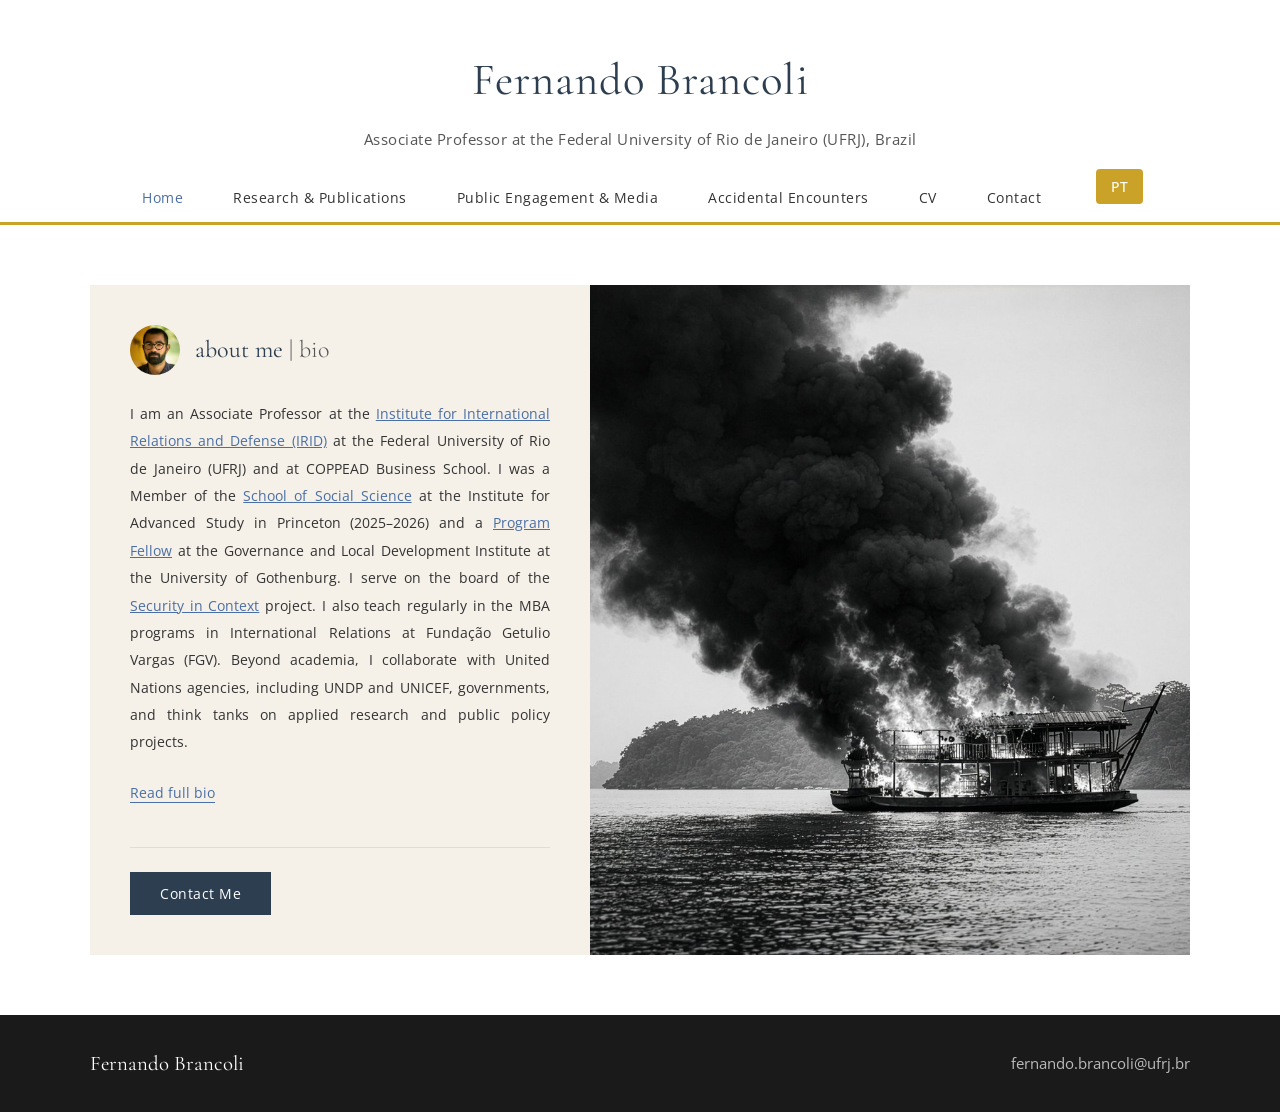
<file: index.html>
<!DOCTYPE html>
<html lang="en">
<head>
    <meta charset="UTF-8">
    <meta name="viewport" content="width=device-width, initial-scale=1.0">
    <meta name="description" content="Fernando Brancoli - Associate Professor at UFRJ, Former Member of the Institute for Advanced Study (Princeton). Scholar of critical security studies, far-right politics in Brazil, political violence, Bolsonarism, Middle East geopolitics, and Global South international relations.">
    <meta name="keywords" content="Fernando Brancoli, UFRJ, International Relations, Political Risk, critical security studies, far right Brazil, far-right studies, Brazilian far right, Bolsonarism, Bolsonarismo, Bolsonaro scholar, political violence Brazil, authoritarianism Latin America, Global South politics, decolonial security, Middle East politics, geopolitical risk analysis, Princeton, Institute for Advanced Study, conflict studies, political extremism, right-wing populism, security studies scholar, Brazil international relations, Latin America security, neo-fascism Brazil, democratic backsliding, democratic erosion Latin America, January 8 Brazil, January 6 Capitol, insurrection Brazil, militia politics Brazil, digital authoritarianism, disinformation Brazil, fake news politics, hybrid threats, political radicalization, online extremism, postcolonial security, Southern theory international relations, epistemologies of the South, Iran politics, Iran protests, Iranian foreign policy, Gulf politics, Saudi Arabia Iran, US Middle East policy, Trump foreign policy, political risk consulting, country risk analysis, emerging markets risk, Brazil political analysis, Brazilian politics expert, BRICS geopolitics, South-South cooperation, nonalignment, anti-imperialism Global South, necropolitics, Achille Mbembe, securitization theory, Copenhagen School security, critical theory IR, Welsh School security studies, emancipatory security, human security Global South, feminist security studies, race and security, coloniality of power, Quijano, subaltern studies, border security Latin America, drug war politics, organized crime Latin America, state violence Brazil, police violence Rio de Janeiro, favela politics, urban conflict, peacekeeping Brazil, UN peacekeeping Global South, Brazil foreign policy, Lula foreign policy, Itamaraty, Brazilian diplomacy, South Atlantic security, Amazon geopolitics, environmental security Brazil, climate security Global South, resource politics, extractivism Latin America, indigenous rights security, land conflict Brazil, MST Brazil, agrarian conflict, media and politics Brazil, journalism and authoritarianism, press freedom Latin America, social movements Brazil, protest movements, contentious politics, political polarization Brazil, culture wars Latin America, evangelical politics Brazil, religion and politics, prosperity gospel politics, Pentecostalism politics Brazil, civil-military relations Brazil, military nostalgia Brazil, coup anniversary Brazil 1964, transitional justice Latin America, memory politics, truth commission Brazil, political consultant Brazil, geopolitical analyst, international affairs commentator, foreign policy expert Brazil, TV commentator international relations, CNN Brasil analyst, GloboNews analyst, political risk advisor">
    <meta name="author" content="Fernando Brancoli">
    <meta name="robots" content="index, follow">
    <meta name="google-site-verification" content="oPDm1opYdYIAONDygdcTLObHB8M412AxwHMkMQBEcPc">
    <link rel="canonical" href="https://fernandobrancoli.com/">
    <link rel="alternate" hreflang="en" href="https://fernandobrancoli.com/">
    <link rel="alternate" hreflang="pt-BR" href="https://fernandobrancoli.com/pt/">
    <link rel="alternate" hreflang="x-default" href="https://fernandobrancoli.com/">

    <!-- Open Graph / Facebook -->
    <meta property="og:type" content="website">
    <meta property="og:url" content="https://fernandobrancoli.com/">
    <meta property="og:title" content="Fernando Brancoli | International Relations Scholar">
    <meta property="og:description" content="Associate Professor at UFRJ, Former Member of the Institute for Advanced Study (Princeton). Scholar of critical security studies, far-right politics in Brazil, political violence, and Global South international relations.">
    <meta property="og:image" content="https://fernandobrancoli.com/Brancoli-3.jpg">
    <meta property="og:locale" content="en_US">
    <meta property="og:site_name" content="Fernando Brancoli">

    <!-- Twitter -->
    <meta name="twitter:card" content="summary_large_image">
    <meta name="twitter:url" content="https://fernandobrancoli.com/">
    <meta name="twitter:title" content="Fernando Brancoli | International Relations Scholar">
    <meta name="twitter:description" content="Associate Professor at UFRJ, Former Member of the Institute for Advanced Study (Princeton). Scholar of critical security studies, far-right politics in Brazil, political violence, and Global South international relations.">
    <meta name="twitter:image" content="https://fernandobrancoli.com/Brancoli-3.jpg">

    <!-- Structured Data -->
    <script type="application/ld+json">
    {
        "@context": "https://schema.org",
        "@type": "Person",
        "name": "Fernando Brancoli",
        "url": "https://fernandobrancoli.com",
        "image": "https://fernandobrancoli.com/Brancoli-3.jpg",
        "jobTitle": "Associate Professor",
        "worksFor": [
            {
                "@type": "Organization",
                "name": "Federal University of Rio de Janeiro (UFRJ)",
                "url": "https://ufrj.br"
            }
        ],
        "alumniOf": {
            "@type": "Organization",
            "name": "Institute for Advanced Study, Princeton"
        },
        "sameAs": [
            "https://scholar.google.es/citations?user=7tK2RmUAAAAJ",
            "https://orcid.org/0000-0003-0429-2154"
        ],
        "knowsAbout": ["International Relations", "Political Risk Analysis", "Critical Security Studies", "Far-Right Politics in Brazil", "Bolsonarism", "Political Violence", "Latin America", "Middle East", "Global South", "Authoritarianism", "Right-Wing Populism", "Decolonial Security Studies", "Conflict Studies", "Geopolitical Risk", "Democratic Backsliding", "Neo-Fascism", "Digital Authoritarianism", "Disinformation", "Iran Politics", "Necropolitics", "Securitization Theory", "Postcolonial Security", "Human Security", "Brazil Foreign Policy", "South-South Cooperation", "Urban Conflict", "State Violence", "Environmental Security", "Media and Politics", "Civil-Military Relations", "Transitional Justice"]
    }
    </script>

    <title>Fernando Brancoli | International Relations Scholar</title>
    <link rel="preconnect" href="https://fonts.googleapis.com">
    <link rel="preconnect" href="https://fonts.gstatic.com" crossorigin>
    <link href="https://fonts.googleapis.com/css2?family=Cormorant+Garamond:wght@400;500;600;700&family=Open+Sans:wght@300;400;500;600&display=swap" rel="stylesheet">
    <style>
    :root {
        --color-primary: #2c3e50;
        --color-accent: #c9a227;
        --color-text: #333;
        --color-text-light: #555;
        --color-bg: #fff;
        --color-bg-beige: #f5f0e8;
        --color-bg-dark: #1a1a1a;
        --color-border: #ddd;
        --font-heading: 'Cormorant Garamond', Georgia, serif;
        --font-body: 'Open Sans', -apple-system, sans-serif;
        --max-width: 1100px;
    }

    *, *::before, *::after {
        box-sizing: border-box;
        margin: 0;
        padding: 0;
    }

    html {
        scroll-behavior: smooth;
    }

    body {
        font-family: var(--font-body);
        font-size: 15px;
        line-height: 1.8;
        color: var(--color-text);
        background-color: var(--color-bg);
    }

    a {
        color: #4a6fa5;
        text-decoration: none;
        transition: color 0.2s ease;
    }

    a:hover {
        color: var(--color-accent);
    }

    /* Header */
    .site-header {
        text-align: center;
        padding: 40px 20px 20px;
        background: var(--color-bg);
    }

    .site-title {
        font-family: var(--font-heading);
        font-size: 2.8rem;
        font-weight: 400;
        color: var(--color-primary);
        margin-bottom: 5px;
        letter-spacing: 1px;
    }

    .site-subtitle {
        font-family: var(--font-body);
        font-size: 0.95rem;
        font-weight: 400;
        color: var(--color-text-light);
        letter-spacing: 0.5px;
    }

    /* Navigation */
    .main-nav {
        background: var(--color-bg);
        border-bottom: 3px solid var(--color-accent);
        padding: 0 20px;
        position: sticky;
        top: 0;
        z-index: 100;
    }

    .nav-container {
        max-width: var(--max-width);
        margin: 0 auto;
        display: flex;
        justify-content: center;
        gap: 40px;
        flex-wrap: wrap;
    }

    .nav-link {
        font-family: var(--font-body);
        font-size: 0.9rem;
        font-weight: 400;
        color: var(--color-text);
        padding: 15px 5px;
        position: relative;
        letter-spacing: 0.5px;
        cursor: pointer;
        background: none;
        border: none;
    }

    .nav-link:hover,
    .nav-link.active {
        color: #4a6fa5;
    }

    .lang-switch {
        margin-left: 10px;
    }

    .lang-switch a {
        font-size: 0.85rem;
        background: var(--color-accent);
        color: #fff;
        padding: 8px 15px;
        border-radius: 4px;
        font-weight: 500;
    }

    .lang-switch a:hover {
        background: #b8922a;
        color: #fff;
    }

    /* Hamburger toggle - hidden on desktop */
    .nav-toggle {
        display: none;
        background: none;
        border: none;
        cursor: pointer;
        padding: 10px;
        position: absolute;
        right: 15px;
        top: 50%;
        transform: translateY(-50%);
        z-index: 101;
    }

    .nav-toggle span {
        display: block;
        width: 24px;
        height: 2px;
        background: var(--color-text);
        margin: 5px 0;
        transition: all 0.3s ease;
    }

    .nav-toggle.active span:nth-child(1) {
        transform: rotate(45deg) translate(5px, 5px);
    }

    .nav-toggle.active span:nth-child(2) {
        opacity: 0;
    }

    .nav-toggle.active span:nth-child(3) {
        transform: rotate(-45deg) translate(5px, -5px);
    }

    /* Page Sections - Full Page */
    .page-section {
        display: none !important;
        min-height: calc(100vh - 150px);
        padding: 60px 20px;
        background: var(--color-bg);
    }

    .page-section.active {
        display: block !important;
    }

    /* Home Section */
    #home.active {
        display: flex !important;
        align-items: center;
        justify-content: center;
    }

    .content-wrapper {
        max-width: var(--max-width);
        width: 100%;
        display: grid;
        grid-template-columns: 1fr 1.2fr;
        gap: 0;
        align-items: stretch;
    }

    /* About Box */
    .about-box {
        background: var(--color-bg-beige);
        padding: 40px;
    }

    .about-header {
        display: flex;
        align-items: center;
        gap: 15px;
        margin-bottom: 25px;
    }

    .about-photo {
        width: 50px;
        height: 50px;
        border-radius: 50%;
        object-fit: cover;
    }

    .about-title {
        font-family: var(--font-heading);
        font-size: 1.5rem;
        font-weight: 400;
        color: var(--color-primary);
    }

    .about-title span {
        color: var(--color-text-light);
        font-weight: 300;
    }

    .about-text {
        font-size: 0.9rem;
        line-height: 1.9;
        color: var(--color-text);
        text-align: justify;
        margin-bottom: 15px;
    }

    .about-text a {
        color: #4a6fa5;
        text-decoration: underline;
    }

    .about-expanded {
        display: none;
    }

    .about-expanded.show {
        display: block;
    }

    .read-more-btn {
        display: block;
        text-align: left;
        color: #4a6fa5;
        font-size: 0.9rem;
        margin: 8px 0 0;
        padding: 8px 0;
        min-height: 44px;
        text-decoration: underline;
        text-underline-offset: 4px;
        cursor: pointer;
        background: none;
        border: none;
        font-family: var(--font-body);
    }

    .read-more-btn:hover {
        color: var(--color-accent);
    }

    .about-contact {
        margin-top: 32px;
        padding-top: 24px;
        border-top: 1px solid var(--color-border);
    }

    .read-more-btn:focus-visible,
    .contact-btn:focus-visible {
        outline: 2px solid #4a6fa5;
        outline-offset: 4px;
    }

    .contact-btn {
        display: inline-block;
        background: var(--color-primary);
        color: #fff;
        font-size: 0.9rem;
        padding: 12px 30px;
        border: none;
        cursor: pointer;
        font-family: var(--font-body);
        letter-spacing: 0.5px;
        transition: background 0.2s ease;
        margin-top: 0;
    }

    .contact-btn:hover {
        background: #4a6fa5;
    }

    /* Feature Image */
    .feature-image {
        width: 100%;
        height: 100%;
        min-height: 400px;
        object-fit: cover;
    }

    /* Section Styles */
    .section-container {
        max-width: var(--max-width);
        margin: 0 auto;
    }

    .section-title {
        font-family: var(--font-heading);
        font-size: 1.8rem;
        font-weight: 400;
        color: var(--color-primary);
        margin-bottom: 30px;
        padding-bottom: 10px;
        border-bottom: 2px solid var(--color-accent);
    }

    /* Research */
    .research-list {
        display: grid;
        grid-template-columns: repeat(3, 1fr);
        gap: 30px;
    }

    .research-item h3 {
        font-family: var(--font-heading);
        font-size: 1.2rem;
        font-weight: 500;
        color: var(--color-primary);
        margin-bottom: 10px;
    }

    .research-item p {
        font-size: 0.9rem;
        color: var(--color-text-light);
    }

    /* Publications */
    .publication-item {
        margin-bottom: 30px;
        padding-bottom: 30px;
        border-bottom: 1px solid var(--color-border);
    }

    .publication-item:last-child {
        border-bottom: none;
    }

    .publication-year {
        font-size: 0.85rem;
        color: var(--color-accent);
        font-weight: 600;
        margin-bottom: 5px;
    }

    .publication-title {
        font-family: var(--font-heading);
        font-size: 1.2rem;
        font-weight: 500;
        color: var(--color-primary);
        margin-bottom: 5px;
    }

    .publication-publisher {
        font-size: 0.9rem;
        color: var(--color-text-light);
        font-style: italic;
    }

    .book-item {
        display: grid;
        grid-template-columns: 140px 1fr;
        gap: 30px;
        align-items: start;
    }

    .book-cover img {
        width: 100%;
        height: auto;
        display: block;
        box-shadow: 0 4px 12px rgba(0,0,0,0.18);
        transition: transform 0.2s ease;
    }

    .book-cover:hover img {
        transform: translateY(-3px);
    }

    .book-blurb {
        font-size: 0.9rem;
        color: var(--color-text);
        margin-top: 10px;
    }

    .publications-note {
        font-size: 0.9rem;
        color: var(--color-text-light);
        margin-bottom: 15px;
    }

    .publications-links {
        display: flex;
        gap: 15px;
        flex-wrap: wrap;
    }

    .publications-links a {
        font-size: 0.85rem;
        color: #4a6fa5;
        border: 1px solid #4a6fa5;
        padding: 8px 20px;
        transition: all 0.2s ease;
    }

    .publications-links a:hover {
        background: #4a6fa5;
        color: #fff;
    }

    /* Policy & Opinion Section */
    .policy-grid {
        display: grid;
        grid-template-columns: repeat(2, 1fr);
        gap: 40px;
    }

    .policy-category {
        background: var(--color-bg-beige);
        padding: 30px;
        border-radius: 8px;
    }

    .policy-category h3 {
        font-family: var(--font-heading);
        font-size: 1.2rem;
        font-weight: 500;
        color: var(--color-primary);
        margin-bottom: 15px;
    }

    .policy-list {
        list-style: none;
    }

    .policy-list li {
        font-size: 0.9rem;
        color: var(--color-text-light);
        padding: 8px 0;
        border-bottom: 1px solid var(--color-border);
    }

    .policy-list li:last-child {
        border-bottom: none;
    }

    .policy-list a {
        color: #4a6fa5;
    }

    .policy-text {
        font-size: 0.9rem;
        color: var(--color-text-light);
        line-height: 1.8;
    }

    .policy-text a {
        color: #4a6fa5;
    }


    /* Selected public engagement */
    .appearance-group { max-width: 820px; margin-top: 12px; }
    .appearance-group:first-of-type { margin-top: 28px; }
    .appearance-group > summary {
        display: flex; align-items: center; justify-content: space-between;
        gap: 16px; min-height: 48px; padding: 10px 16px;
        list-style: none; cursor: pointer;
        background: var(--color-bg-beige); border-radius: 6px;
    }
    .appearance-group > summary::-webkit-details-marker { display: none; }
    .appearance-group > summary::after {
        content: ""; flex: none; width: 9px; height: 9px;
        border-right: 2px solid currentColor; border-bottom: 2px solid currentColor;
        color: var(--color-primary); transform: translateY(-2px) rotate(45deg);
    }
    .appearance-group[open] > summary { margin-bottom: 12px; }
    .appearance-group[open] > summary::after { transform: translateY(2px) rotate(225deg); }
    .appearance-group > .policy-text { padding-inline: 16px; }
    .appearance-group-title {
        font-family: var(--font-heading);
        font-size: 1.3rem; font-weight: 500; line-height: 1.35;
        color: var(--color-primary);
    }
    .appearance-item { padding: 22px 0; border-bottom: 1px solid var(--color-border); }
    .appearance-item:last-child { border-bottom: none; }
    .appearance-title {
        font-family: var(--font-heading);
        font-size: 1.15rem; font-weight: 500; line-height: 1.5;
        color: var(--color-primary); margin-bottom: 8px;
    }
    .appearance-meta { font-size: 0.85rem; color: var(--color-text-light); margin-bottom: 10px; }
    .appearance-date { color: var(--color-accent); font-weight: 600; }
    .appearance-description, .appearance-details p, .appearance-link { font-size: 0.9rem; line-height: 1.8; }
    .appearance-title a, .appearance-link a, .appearance-description a, .appearance-details summary { color: #4a6fa5; }
    .appearance-link { margin-top: 12px; }
    .appearance-featured {
        padding: 22px; background: var(--color-bg-beige);
        border-left: 3px solid var(--color-accent); border-radius: 0 6px 6px 0;
    }
    .appearance-details { margin-top: 12px; }
    .appearance-details summary { cursor: pointer; font-size: 0.9rem; width: fit-content; }
    .appearance-group > summary:focus-visible, .appearance-details summary:focus-visible, .appearance-item a:focus-visible {
        outline: 2px solid #4a6fa5; outline-offset: 4px;
    }
    .appearance-details p { margin-top: 14px; }
    .appearance-details .details-close, .appearance-details[open] .details-open { display: none; }
    .appearance-details[open] .details-close { display: inline; }
    .appearance-event {
        display: grid; grid-template-columns: minmax(0, 1fr) auto;
        gap: 24px; align-items: start;
    }
    .appearance-gallery { display: flex; gap: 10px; flex-wrap: wrap; }
    .appearance-gallery a { display: block; width: 76px; }
    .appearance-gallery img {
        display: block; width: 100%; height: 108px; object-fit: contain;
        background: #fff; border: 1px solid var(--color-border); border-radius: 4px;
    }
    @media (max-width: 600px) {
        .appearance-event { grid-template-columns: minmax(0, 1fr); gap: 14px; }
        .appearance-featured { padding: 18px; }
        .appearance-gallery a { width: 64px; }
        .appearance-gallery img { height: 90px; }
    }

    /* CV Section */
    .cv-links {
        display: flex;
        gap: 20px;
        flex-wrap: wrap;
        margin-top: 20px;
    }

    .cv-btn {
        display: inline-block;
        padding: 15px 40px;
        border: 2px solid var(--color-primary);
        color: var(--color-primary);
        font-size: 0.9rem;
        letter-spacing: 1px;
        text-transform: uppercase;
        transition: all 0.2s ease;
        font-weight: 500;
    }

    .cv-btn:hover {
        background: var(--color-primary);
        color: #fff;
    }

    /* Contact */
    .contact-grid {
        display: grid;
        grid-template-columns: 1fr 1fr;
        gap: 40px;
    }

    .contact-item h3 {
        font-family: var(--font-heading);
        font-size: 1rem;
        font-weight: 500;
        color: var(--color-primary);
        margin-bottom: 10px;
        text-transform: uppercase;
        letter-spacing: 1px;
    }

    .contact-item p,
    .contact-item a {
        font-size: 0.9rem;
        color: var(--color-text-light);
        line-height: 1.8;
    }

    .contact-item a {
        color: #4a6fa5;
        display: block;
    }

    /* Footer */
    .site-footer {
        background: var(--color-bg-dark);
        color: rgba(255,255,255,0.7);
        padding: 30px 20px;
    }

    .footer-content {
        max-width: var(--max-width);
        margin: 0 auto;
        display: flex;
        justify-content: space-between;
        align-items: center;
    }

    .footer-name {
        font-family: var(--font-heading);
        font-size: 1.3rem;
        color: #fff;
    }

    .footer-institution {
        font-size: 0.85rem;
    }


    /* Responsive */
    @media (max-width: 900px) {
        .book-item {
            grid-template-columns: 90px 1fr;
            gap: 18px;
        }
        .content-wrapper {
            grid-template-columns: 1fr;
        }

        .feature-image {
            min-height: 300px;
            order: -1;
        }

        .research-list {
            grid-template-columns: 1fr;
        }

        .policy-grid {
            grid-template-columns: 1fr;
        }

        .contact-grid {
            grid-template-columns: 1fr;
        }

        .main-nav {
            min-height: 50px;
            display: flex;
            flex-direction: column;
            justify-content: center;
            position: relative;
        }

        .nav-toggle {
            display: block;
        }

        .nav-container {
            display: none;
            flex-direction: column;
            gap: 0;
            padding: 10px 0;
        }

        .nav-container.active {
            display: flex;
        }

        .nav-link {
            padding: 12px 20px;
            text-align: left;
            width: 100%;
        }

        .lang-switch {
            margin-left: 0;
            padding: 12px 20px;
        }
    }

    @media (max-width: 600px) {
        .site-title {
            font-size: 2rem;
        }
    }
    </style>
</head>
<body>
    <header class="site-header">
        <h1 class="site-title">Fernando Brancoli</h1>
        <p class="site-subtitle">Associate Professor at the Federal University of Rio de Janeiro (UFRJ), Brazil</p>
    </header>

    <nav class="main-nav">
        <button class="nav-toggle" aria-label="Toggle menu">
            <span></span><span></span><span></span>
        </button>
        <div class="nav-container">
            <button class="nav-link active" data-section="home">Home</button>
            <button class="nav-link" data-section="research">Research & Publications</button>
            <button class="nav-link" data-section="policy">Public Engagement & Media</button>
            <button class="nav-link" data-section="encounters">Accidental Encounters</button>
            <button class="nav-link" data-section="cv">CV</button>
            <button class="nav-link" data-section="contact">Contact</button>
            <span class="lang-switch"><a href="pt/index.html">PT</a></span>
        </div>
    </nav>

    <!-- HOME -->
    <section id="home" class="page-section active">
        <div class="content-wrapper">
            <div class="about-box">
                <div class="about-header">
                    <img src="Brancoli _Profile.jpg" alt="Fernando Brancoli" class="about-photo">
                    <h2 class="about-title">about me <span>| bio</span></h2>
                </div>
                <p class="about-text">
                    I am an Associate Professor at the <a href="https://irid.ufrj.br" target="_blank">Institute for International Relations and Defense (IRID)</a> at the Federal University of Rio de Janeiro (UFRJ) and at COPPEAD Business School. I was a Member of the <a href="https://www.ias.edu/scholars/fernando-brancoli" target="_blank">School of Social Science</a> at the Institute for Advanced Study in Princeton (2025–2026) and a <a href="https://gld.gu.se/en/about-us/network-of-scholars/list-of-previous-fellows" target="_blank">Program Fellow</a> at the Governance and Local Development Institute at the University of Gothenburg. I serve on the board of the <a href="https://securityincontext.org/team/fernando-brancoli" target="_blank" rel="noopener">Security in Context</a> project. I also teach regularly in the MBA programs in International Relations at Fundação Getulio Vargas (FGV). Beyond academia, I collaborate with United Nations agencies, including UNDP and UNICEF, governments, and think tanks on applied research and public policy projects.
                </p>
                <div class="about-expanded" id="aboutExpanded">
                    <p class="about-text">
                        My research examines the political and economic processes through which places, populations, and forms of labour are rendered marginal while remaining essential to global order. Bringing critical security studies into conversation with political geography, anthropology, and political economy, I trace the infrastructures and circuits through which these forms of marginality are produced and sustained.
                    </p>
                    <p class="about-text">
                        Empirically, my work follows three interconnected circuits: extractive economies in the Brazilian Amazon; the circulation of weapons, surveillance technologies, and security expertise between Latin America and the Middle East; and the transnational movement of authoritarian and religious political grammars. Across these projects, circulation is both an object of inquiry and a method for connecting sites that are usually studied separately. This research informs ongoing book projects on the Amazon and on Israeli security technologies in Latin America, as well as articles published in leading international journals.
                    </p>
                    <p class="about-text">
                        I am actively engaged in collaborative research networks in Latin America, Europe, and North America. I am an Associated Researcher at the Orfalea Center for Global and International Studies at the University of California, Santa Barbara. I have held visiting and fellowship positions at institutions including Princeton, Amherst College, and other international research centers, and regularly collaborate with scholars, civil society organizations, and public institutions.
                    </p>
                    <p class="about-text">
                        I also serve on the scientific committee of <a href="https://socialesyhumanidades.udp.cl/convocatoria-postdoctoral-futuros-democraticos-en-tiempos-criticos-persistencias-del-autoritarismo-en-america-latina/" target="_blank" rel="noopener"><em>Futuros Democráticos en Tiempos Críticos: Persistencias del Autoritarismo en América Latina</em></a>, an international research programme coordinated by Universidad Diego Portales, the Collège de France, and the Institute for Advanced Study.
                    </p>
                    <p class="about-text">
                        My research has been supported by the Carnegie Foundation, Wenner-Gren Foundation, CAPES, and the Institute for Advanced Study (IAS), alongside other Brazilian and international funding agencies and foundations. I have received competitive fellowships for field-based and comparative research, and I am regularly invited to speak at universities and research institutes in Brazil and abroad, contributing to public debates on security, democracy, and environmental governance in the Global South.
                    </p>
                    <p class="about-text">
                        In 2026, I received a <a href="https://wennergren.org/grantee/fernando-luz-brancoli/" target="_blank" rel="noopener">Wenner-Gren Post PhD Research Grant</a> for <em>Peripheralization as Lived Experience: A Follow-up Ethnography of Work, Territory, and Resistance in the Brazilian Amazon</em>.
                    </p>
                    <p class="about-text">
                        In addition to my academic work, I am deeply involved in graduate training, mentoring, and extension programs, including initiatives aimed at widening access to international studies and strengthening dialogue between universities and public schools. Before entering academia, I collaborated with international organizations and development agencies on projects related to governance and social policy.
                    </p>
                </div>
                <button class="read-more-btn" id="readMoreBtn" type="button" aria-expanded="false" aria-controls="aboutExpanded">Read full bio</button>
                <div class="about-contact">
                    <button class="contact-btn" id="contactBtn" type="button">Contact Me</button>
                </div>
            </div>
            <img src="Brancoli-3.jpg" alt="Fernando Brancoli" class="feature-image">
        </div>
    </section>

    <!-- RESEARCH & PUBLICATIONS -->
    <section id="research" class="page-section">
        <div class="section-container">
            <h2 class="section-title">Research & Publications</h2>

            <h3 style="font-family: var(--font-heading); font-size: 1.3rem; font-weight: 500; color: var(--color-primary); margin-bottom: 20px;">Research Areas</h3>
            <p class="about-text" style="max-width: 900px; margin-bottom: 30px;">
                My research examines the political and economic processes through which places, populations, and forms of labour are rendered marginal while remaining essential to global order. Moving between the Middle East and Latin America, I follow the circulation of security technologies, political grammars, and extractive economies across sites that are usually studied separately.
            </p>
            <div class="research-list" style="margin-bottom: 50px;">
                <div class="research-item">
                    <h3>Circulation of Security</h3>
                    <p>How weapons, surveillance technologies, and security expertise travel across the Global South — from Israeli arms transfers to Brazil to private military companies in the Middle East — reshaping policing, warfare, and governance along the way.</p>
                </div>
                <div class="research-item">
                    <h3>Extraction, Infrastructure, and the Amazon</h3>
                    <p>Drawing on multi-sited fieldwork in the Brazilian Amazon, I study how legal and illegal economies operate as a single, continuous infrastructure — and how frontier zones treated as exceptions in fact reveal the workings of contemporary global capitalism.</p>
                </div>
                <div class="research-item">
                    <h3>Transnational Political Grammars</h3>
                    <p>How far-right movements, religious networks, and authoritarian imaginaries circulate between regions — from Jerusalem and Washington to Brasília — producing new political subjectivities and punitive forms of governance in the Global South.</p>
                </div>
            </div>

            <h3 style="font-family: var(--font-heading); font-size: 1.3rem; font-weight: 500; color: var(--color-primary); margin-bottom: 20px;">Books</h3>

            <div class="publication-item book-item">
                <a class="book-cover" href="https://www.rutgersuniversitypress.org/bolsonarismo/9781978838567" target="_blank"><img src="cover-bolsonarismo.jpg" alt="Cover of Bolsonarismo: The Global Origins and Future of Brazil's Far Right" loading="lazy"></a>
                <div>
                    <p class="publication-year">2023</p>
                    <h3 class="publication-title"><a href="https://www.rutgersuniversitypress.org/bolsonarismo/9781978838567" target="_blank">Bolsonarismo: The Global Origins and Future of Brazil's Far Right</a></h3>
                    <p class="publication-publisher">Rutgers University Press</p>
                    <p class="book-blurb">Drawing on interviews, archival research, and newly available public documents, the book traces how the coalition of neo-evangelical pastors, military personnel, and meritocratic ideologues around Jair Bolsonaro was assembled through transnational alliances, and what it means for the future of democracy in Brazil and beyond.</p>
                </div>
            </div>

            <div class="publication-item book-item">
                <a class="book-cover" href="https://www.sup.org/books/asian-studies/tropical-silk-road" target="_blank"><img src="cover-tropical-silk-road.jpg" alt="Cover of The Tropical Silk Road: The Future of China in South America" loading="lazy"></a>
                <div>
                    <p class="publication-year">2022</p>
                    <h3 class="publication-title"><a href="https://www.sup.org/books/asian-studies/tropical-silk-road" target="_blank">The Tropical Silk Road: The Future of China in South America</a></h3>
                    <p class="publication-publisher">Edited with Paul Amar, Lisa Rofel, María Amelia Viteri, and Consuelo Fernández-Salvador. Stanford University Press, 2022. Translated into Portuguese as <a href="https://editora.ufrj.br/produto/a-rota-da-seda-tropical-o-futuro-da-china-na-america-do-sul/" target="_blank"><em>A rota da seda tropical: o futuro da China na América do Sul</em></a> (Editora UFRJ) and into Spanish as <a href="https://libros.usfq.edu.ec/index.php/usfqpress/catalog/book/88" target="_blank"><em>La ruta tropical de la seda: el futuro de China en América del Sur</em></a> (USFQ Press, 2025).</p>
                    <p class="book-blurb">Thirty short essays by economists, anthropologists, political scientists, community organizers, environmental activists, and journalists capture the juncture between China's expanding influence across the Global South and the unraveling of the Amazonian, Cerrado, and Andean biomes.</p>
                </div>
            </div>

            <h3 style="font-family: var(--font-heading); font-size: 1.2rem; font-weight: 500; color: var(--color-primary); margin: 40px 0 20px;">Selected Peer-Reviewed Articles and Book Chapters</h3>

            <div class="publication-item">
                <p class="publication-year">2026</p>
                <h3 class="publication-title"><a href="https://doi.org/10.1080/01436597.2026.2713860" target="_blank">Palestine as political grammar: transnational solidarity in South Africa, Brazil and India</a></h3>
                <p class="publication-publisher">Third World Quarterly</p>
            </div>

            <div class="publication-item">
                <p class="publication-year">2026</p>
                <h3 class="publication-title"><a href="https://doi.org/10.1111/anti.70187" target="_blank">“The Same Bullets”: Circuits of Violence and Materialist Solidarity From Rio de Janeiro’s Favelas to Occupied Palestine</a></h3>
                <p class="publication-publisher">Antipode: A Radical Journal of Geography</p>
            </div>

            <div class="publication-item">
                <p class="publication-year">2024</p>
                <h3 class="publication-title"><a href="https://doi.org/10.1215/9781478060123-009" target="_blank">Nonbinary Governance Epistemologies / Epistemologias de Governança Nãobinárias: Entangled Circuits of Violence, Crime, and Governmental Syncretism</a></h3>
                <p class="publication-publisher">In Paul Amar (ed.), <em>Rio as Method: Collective Resistance for a New Generation</em>, Duke University Press, pp. 111–124.</p>
            </div>

            <div class="publication-item">
                <p class="publication-year">2018</p>
                <h3 class="publication-title"><a href="https://doi.org/10.18847/1.7.6" target="_blank">Brazil, Pacification and Major Events: Forging an “Ambience of Security” in Rio</a></h3>
                <p class="publication-publisher"><em>Revista de Estudios en Seguridad Internacional</em>, vol. 4, no. 1, pp. 87–105.</p>
            </div>

            <p class="publications-note">
                Selected peer-reviewed articles and book chapters are listed above.
            </p>
            <p class="publications-note">
                A complete list of publications is available on Google Scholar.
            </p>

            <div class="publications-links">
                <a href="https://scholar.google.es/citations?user=7tK2RmUAAAAJ&hl=es" target="_blank">View on Google Scholar</a>
                <a href="https://orcid.org/0000-0003-0429-2154" target="_blank">ORCID Profile</a>
            </div>
        </div>
    </section>

    <!-- PUBLIC ENGAGEMENT & MEDIA -->
    <section id="policy" class="page-section">
        <div class="section-container">
            <h2 class="section-title">Public Engagement & Media</h2>

            <div class="policy-grid">
                <div class="policy-category">
                    <h3>International Media</h3>
                    <ul class="policy-list">
                        <li>Al Jazeera</li>
                        <li>CNN</li>
                        <li>Los Angeles Times</li>
                        <li>Le Monde diplomatique</li>
                        <li>Al Arabiya English</li>
                        <li>Middle East Eye</li>
                    </ul>
                </div>
                <div class="policy-category">
                    <h3>Brazilian Media</h3>
                    <ul class="policy-list">
                        <li>TV Globo</li>
                        <li>CNN Brasil</li>
                        <li>Folha de Sao Paulo</li>
                        <li>GloboNews</li>
                        <li>Revista piauí</li>
                    </ul>
                </div>
            </div>

            <details class="appearance-group">
                <summary><h3 class="appearance-group-title">Policy Engagement</h3></summary>
                <p class="policy-text">
                    The same question guides my research and my policy work: how do governments organize themselves to act, and what does that mean for people’s rights and access to public services?
                </p>
                <p class="policy-text" style="margin-top: 15px;">
                    I have led training at the <a href="https://legis.senado.leg.br/atividade/comissoes/comissao/54/reuniao/7575" target="_blank">Brazilian Senate</a> and for
                    <a href="https://www.canalfambras.org.br/problemas-persistentes-nas-revoltas-arabes-sao-tratados-por-fernando-brancoli/" target="_blank">Brazilian diplomats</a>,
                    <a href="https://www.coppead.ufrj.br/novos-lideres-cariocas-tomam-posse-no-aniversario-do-rio/" target="_blank">security personnel</a>,
                    <a href="https://www.facebook.com/Coppead/photos/a.311949278846692/2743084612399801/?type=3" target="_blank">police officers</a>, and public managers.
                </p>
                <p class="policy-text" style="margin-top: 15px;">
                    I led <a href="https://www.gov.br/servidor/pt-br/acesso-a-informacao/gestao-de-pessoas/concursos-publicos-e-provimento-de-pessoal/experiencias-internacionais-em-concursos-publicos/diagnostico-dos-concursos-publicos-pelo-mundo-produto-4.pdf" target="_blank"><em>Diagnóstico dos Concursos Públicos pelo Mundo</em></a> (2025), a comparative study of civil service recruitment commissioned by Brazil’s Ministry of Management and Innovation in Public Services (MGI) in partnership with the National School of Public Administration (ENAP).
                </p>
                <p class="policy-text" style="margin-top: 15px;">
                    For ENAP, I studied <a href="https://repositorio.enap.gov.br/handle/1/9864" target="_blank">experimental governance in Shanghai and its relevance to Brazil</a> (2026).
                </p>
                <p class="policy-text" style="margin-top: 15px;">
                    I was part of the technical coordination and editorial review team for <a href="https://www.unicef.org/brazil/innocenti/relatorios/plano-municipal-pela-primeira-infancia-antirracista-do-rio-de-janeiro" target="_blank" rel="noopener noreferrer">Rio de Janeiro’s Municipal Plan for Anti-Racist Early Childhood</a>, the first of its kind in Brazil. The city and UNICEF launched it in November 2026.<br>
                    <a href="https://www.unicef.org/brazil/innocenti/media/40896/file/PMPIA%20-%20RJ_compressed.pdf.pdf#page=1" target="_blank" rel="noopener noreferrer">Read the full plan (PDF, in Portuguese)</a>
                </p>
            </details>

            <details class="appearance-group">
                <summary><h3 class="appearance-group-title" id="interviews-heading">Interviews & Conversations</h3></summary>
                <div class="appearance-item appearance-featured">
                    <h4 class="appearance-title"><a href="https://www.ias.edu/sss/reflections-and-memories" target="_blank" rel="noopener">Critical Intent as a Form of Life — Interview on Didier Fassin</a></h4>
                    <p class="appearance-meta">Institute for Advanced Study, Princeton · <span class="appearance-date">2026</span></p>
                    <p class="appearance-description">One of four former IAS Members invited to reflect on Didier Fassin and his work.</p>
                    <details class="appearance-details">
                        <summary><span class="details-open">Read more</span><span class="details-close">Read less</span></summary>
                        <p>Didier Fassin is one of the scholars I admire most. I had known his work for quite some time, but over the past few years I have had the good fortune to get to know him beyond the pages of his books. Getting to know him better has only deepened that admiration.</p>
                        <p>So I was especially happy when IAS invited me to be one of four former Members interviewed for this project about Didier and his work. With so many people who could tell this story, it was a joy to be part of that small group. The conversation was filmed in Albert Einstein’s former office — which added a little pressure to say something intelligent.</p>
                    </details>
                    <p class="appearance-link"><a href="https://www.ias.edu/sss/reflections-and-memories" target="_blank" rel="noopener">Watch the interview</a></p>
                </div>

                <div class="appearance-item">
                    <h4 class="appearance-title">Brazil’s 2026 Elections — International Media Commentary</h4>
                    <p class="appearance-meta">Al Jazeera · Al Arabiya English · Middle East Eye · In English · <span class="appearance-date">October 2026</span></p>
                    <p class="appearance-description">Selected commentary on Brazil’s presidential election and its regional and international implications.</p>
                    <p class="appearance-link"><a href="https://x.com/MiddleEastEye/status/2113570958535537056" target="_blank" rel="noopener">Middle East Eye — watch the interview excerpt (23 October)</a></p>
                    <p class="appearance-link"><a href="https://x.com/AlArabiya_Eng/status/2114788000945090741" target="_blank" rel="noopener">Al Arabiya English — watch the election analysis (26 October)</a></p>
                    <p class="appearance-link"><a href="https://www.aljazeera.com/news/2026/10/26/how-did-lula-beat-bolsonaro-after-losing-brazils-first-round-election" target="_blank" rel="noopener">Al Jazeera — the result and what comes next (26 October)</a> · <a href="https://www.aljazeera.com/news/2026/10/4/will-brazils-lula-halt-the-right-wing-wave-sweeping-latin-america" target="_blank" rel="noopener">The regional stakes (4 October)</a></p>
                </div>

                <div class="appearance-item">
                    <h4 class="appearance-title"><a href="https://anneliseriles.substack.com/p/when-the-boundaries-between-war-and" target="_blank" rel="noopener">When the Boundaries Between War and Peace Blur: A Conversation</a></h4>
                    <p class="appearance-meta">The Everyday Ambassador · Annelise Riles · <span class="appearance-date">November 2025</span></p>
                    <p class="appearance-link"><a href="https://anneliseriles.substack.com/p/when-the-boundaries-between-war-and" target="_blank" rel="noopener">Listen to the conversation</a></p>
                </div>

                <div class="appearance-item">
                    <h4 class="appearance-title"><a href="https://g1.globo.com/podcast/o-assunto/noticia/2025/06/18/o-papel-dos-eua-na-guerra-entre-israel-e-ira-o-assunto-1492.ghtml" target="_blank" rel="noopener">The Role of the US in the War Between Israel and Iran</a></h4>
                    <p class="appearance-meta">O Assunto · G1/Globo · In Portuguese · <span class="appearance-date">June 2025</span></p>
                    <p class="appearance-link"><a href="https://g1.globo.com/podcast/o-assunto/noticia/2025/06/18/o-papel-dos-eua-na-guerra-entre-israel-e-ira-o-assunto-1492.ghtml" target="_blank" rel="noopener">Listen to the episode</a></p>
                </div>
            </details>

            <details class="appearance-group">
                <summary><h3 class="appearance-group-title" id="talks-heading">Talks & Residencies</h3></summary>
                <div class="appearance-item">
                    <h4 class="appearance-title"><a href="https://anthropology.sas.upenn.edu/events/2026/11/09/november-9-2026-fernando-brancoli-federal-university-rio-de-janeiro-ufrj-brazil" target="_blank" rel="noopener">Thirteen Hours at a Clandestine Airstrip: Extraction and Illegality in the Brazilian Amazon</a></h4>
                    <p class="appearance-meta">University of Pennsylvania · <span class="appearance-date">9 November 2026</span></p>
                    <p class="appearance-description">Penn Anthropology Colloquium on extraction and shared infrastructures in the Amazon, co-sponsored by the Media, Inequality & Change Center at the Annenberg School for Communication.</p>
                    <p class="appearance-link"><a href="https://anthropology.sas.upenn.edu/events/2026/11/09/november-9-2026-fernando-brancoli-federal-university-rio-de-janeiro-ufrj-brazil" target="_blank" rel="noopener">Event details</a></p>
                </div>

                <div class="appearance-item">
                    <h4 class="appearance-title"><a href="https://brazillab.princeton.edu/events/seeing-contemporary-capitalism-amazon-extraction-algorithms-and-refusal" target="_blank" rel="noopener">Seeing Contemporary Capitalism from the Amazon: On Extraction, Algorithms, and Refusal</a></h4>
                    <p class="appearance-meta">Princeton University · Brazil LAB · <span class="appearance-date">11 November 2026</span></p>
                    <p class="appearance-description">A talk on contemporary capitalism from the Amazon, with João Biehl and Miqueias Mugge as discussants.</p>
                    <p class="appearance-link"><a href="https://brazillab.princeton.edu/events/seeing-contemporary-capitalism-amazon-extraction-algorithms-and-refusal" target="_blank" rel="noopener">Event details</a></p>
                </div>

                <div class="appearance-item appearance-event">
                    <div>
                        <h4 class="appearance-title">Mining, Extraction, and Illegality: Thirteen Hours at a Clandestine Airstrip in the Brazilian Amazon</h4>
                        <p class="appearance-meta">Princeton University · <span class="appearance-date">April 2026</span></p>
                        <p class="appearance-description">Talk on illegal gold mining, mercury poisoning, and environmental devastation in the Brazilian Amazon, co-sponsored by BrazilLab, the Department of Anthropology, and PIIRS.</p>
                        <p class="appearance-link"><a href="princeton-brazillab-flyer.jpg" target="_blank" rel="noopener">View the flyer</a></p>
                    </div>
                    <div class="appearance-gallery">
                        <a href="princeton-brazillab-flyer.jpg" target="_blank" rel="noopener"><img src="princeton-brazillab-flyer.jpg" alt="Princeton BrazilLab talk flyer" loading="lazy"></a>
                    </div>
                </div>

                <div class="appearance-item appearance-event">
                    <div>
                        <h4 class="appearance-title">Five College Consortium Residency — Security in Context</h4>
                        <p class="appearance-meta">Hampshire College · Mount Holyoke College · <span class="appearance-date">March–April 2026</span></p>
                        <p class="appearance-description">Residency hosted by <a href="https://www.securityincontext.com" target="_blank" rel="noopener">Security in Context</a>, with a mini-course at Hampshire College and a conversation at Mount Holyoke College. Special thanks to the UMass Institute for Social Science Research.</p>
                        <p class="appearance-link"><a href="Latin_America_MiniCourse_Flyer.jpg" target="_blank" rel="noopener">Mini-course flyer</a> · <a href="mtholyoke-flyer.png" target="_blank" rel="noopener">Conversation flyer</a></p>
                    </div>
                    <div class="appearance-gallery">
                        <a href="Latin_America_MiniCourse_Flyer.jpg" target="_blank" rel="noopener"><img src="Latin_America_MiniCourse_Flyer.jpg" alt="Latin America Between Powers, Projects, and Futures mini-course flyer" loading="lazy"></a>
                        <a href="mtholyoke-flyer.png" target="_blank" rel="noopener"><img src="mtholyoke-flyer.png" alt="The Far Right in Latin America conversation flyer" loading="lazy"></a>
                    </div>
                </div>
            </details>

            <details class="appearance-group">
                <summary><h3 class="appearance-group-title" id="articles-heading">Articles & Reviews</h3></summary>
                <div class="appearance-item">
                    <h4 class="appearance-title"><a href="https://securityincontext.org/posts/brazils-election-is-not-a-replay-of-biden-trump" target="_blank" rel="noopener">Brazil’s Election Is Not a Replay of Biden–Trump: Why Flawed Analogies Explain Neither Country</a></h4>
                    <p class="appearance-meta">Security in Context · In English · <span class="appearance-date">October 2026</span></p>
                    <p class="appearance-description">An essay on the limits of treating Brazilian politics as a delayed replay of the United States.</p>
                    <p class="appearance-link"><a href="https://securityincontext.org/posts/brazils-election-is-not-a-replay-of-biden-trump" target="_blank" rel="noopener">Read the essay</a></p>
                </div>

                <div class="appearance-item">
                    <h4 class="appearance-title"><a href="https://securityincontext.org/brazil-election-glossary-english" target="_blank" rel="noopener">Words That Travel Armed</a></h4>
                    <p class="appearance-meta">Security in Context · Interactive glossary · <span class="appearance-date">August 2026</span></p>
                    <p class="appearance-description">Where did seven security terms used in Brazil’s 2026 election come from, and what role did the United States play in their circulation?</p>
                    <p class="appearance-link"><a href="https://securityincontext.org/brazil-election-glossary-english" target="_blank" rel="noopener">Explore the glossary</a></p>
                </div>

                <div class="appearance-item">
                    <h4 class="appearance-title"><a href="https://piaui.folha.uol.com.br/materia/florida-queda-de-maduro/" target="_blank" rel="noopener">Operação Flórida: Como o Ambiente Conservador de Miami Pavimentou o Caminho para a Queda de Maduro</a></h4>
                    <p class="appearance-meta">Revista piauí · In Portuguese · <span class="appearance-date">February 2026</span></p>
                    <p class="appearance-link"><a href="https://piaui.folha.uol.com.br/materia/florida-queda-de-maduro/" target="_blank" rel="noopener">Read the article</a></p>
                </div>

                <div class="appearance-item">
                    <h4 class="appearance-title"><a href="papers/tls-review-bolsonarismo-2024.html" target="_blank" rel="noopener">Review of <em>Bolsonarismo: The Global Origins and Future of Brazil's Far Right</em></a></h4>
                    <p class="appearance-meta">Times Literary Supplement · Patrick Wilcken · <span class="appearance-date">October 2024</span></p>
                    <p class="appearance-link"><a href="papers/tls-review-bolsonarismo-2024.html" target="_blank" rel="noopener">Read the review</a> · <a href="https://www.the-tls.co.uk/politics-by-region/south-american-politics/lula-fernando-morais-bolsonarismo-fernando-bancoli-review-patrick-wilcken" target="_blank" rel="noopener">Original at TLS</a></p>
                </div>
            </details>
        </div>
    </section>

    <!-- ACCIDENTAL ENCOUNTERS -->
    <section id="encounters" class="page-section">
        <div class="section-container">
            <h2 class="section-title">Accidental Encounters and Serious Work</h2>
            <p class="about-text" style="max-width: 800px; margin-bottom: 30px;">
                In the grand academic tradition of finally creating a personal website in 2026 - roughly a decade after everyone else - I have decided to include a section for the miscellaneous. Here you will find images and ephemera that don't quite fit the rigorous categories above, but which nonetheless constitute the intellectual life in all its glorious disorder.
            </p>

            <div class="publication-item">
                <p class="publication-year">January 2026</p>
                <h3 class="publication-title"><a href="https://x.com/the_IAS/status/2013994107945861238" target="_blank">Snowstorm at the Institute for Advanced Study</a></h3>
                <p class="publication-publisher">My analog photographs of the IAS campus, featured on the Institute's official page. Princeton, NJ.</p>
            </div>
        </div>
    </section>

    <!-- CV -->
    <section id="cv" class="page-section">
        <div class="section-container">
            <h2 class="section-title">Link to CV</h2>
            <div style="display: flex; gap: 40px; align-items: flex-start; flex-wrap: wrap;">
                <img src="Brancoli _Profile.jpg" alt="Fernando Brancoli" style="width: 200px; height: auto; border-radius: 8px; box-shadow: 0 4px 6px rgba(0,0,0,0.1);">
                <div style="flex: 1; min-width: 300px;">
                    <p class="publications-note">
                        Access my complete academic curriculum vitae and publication records through the links below.
                    </p>
                    <p class="publications-note">
                        You can access my CV in Portuguese from the Brazilian Ministry of Education Database <a href="http://lattes.cnpq.br/3406943273224326" target="_blank">here</a>.
                    </p>
                    <div class="cv-links">
                        <a href="https://scholar.google.es/citations?user=7tK2RmUAAAAJ&hl=es" target="_blank" class="cv-btn">Google Scholar</a>
                        <a href="https://orcid.org/0000-0003-0429-2154" target="_blank" class="cv-btn">ORCID Profile</a>
                    </div>
                </div>
            </div>
        </div>
    </section>

    <!-- CONTACT -->
    <section id="contact" class="page-section">
        <div class="section-container">
            <h2 class="section-title">Contact</h2>
            <div class="contact-grid">
                <div class="contact-item">
                    <h3>Email</h3>
                    <a href="mailto:fernando.brancoli@ufrj.br">fernando.brancoli@ufrj.br</a>
                    <a href="mailto:fbrancoli@ias.edu">fbrancoli@ias.edu</a>
                </div>
                <div class="contact-item">
                    <h3>Institutional Affiliation</h3>
                    <p>
                        Institute for International Relations and Defense (IRID)<br>
                        Federal University of Rio de Janeiro (UFRJ)<br><br>
                        Avenida Pasteur 250, fundos, Campus da Praia Vermelha<br>
                        CEP 22.290-902<br>
                        Phone: 55 21 3938-5216, 3938-5218<br>
                        Email: secretaria@irid.ufrj.br
                    </p>
                </div>
            </div>
        </div>
    </section>

    <footer class="site-footer">
        <div class="footer-content">
            <span class="footer-name">Fernando Brancoli</span>
            <span class="footer-email"><a href="mailto:fernando.brancoli@ufrj.br" style="color: rgba(255,255,255,0.7);">fernando.brancoli@ufrj.br</a></span>
        </div>
    </footer>

    <script>
        // Mobile hamburger toggle
        const navToggle = document.querySelector('.nav-toggle');
        const navContainer = document.querySelector('.nav-container');
        if (navToggle && navContainer) {
            navToggle.addEventListener('click', function() {
                navToggle.classList.toggle('active');
                navContainer.classList.toggle('active');
            });
        }

        // Navigation functionality
        document.querySelectorAll('.nav-link').forEach(button => {
            button.addEventListener('click', function() {
                const sectionId = this.getAttribute('data-section');

                // Remove active class from all nav links
                document.querySelectorAll('.nav-link').forEach(btn => btn.classList.remove('active'));

                // Add active class to clicked nav link
                this.classList.add('active');

                // Hide all sections
                document.querySelectorAll('.page-section').forEach(section => section.classList.remove('active'));

                // Show selected section
                document.getElementById(sectionId).classList.add('active');

                // Close mobile menu
                if (navToggle) { navToggle.classList.remove('active'); }
                if (navContainer) { navContainer.classList.remove('active'); }

                // Scroll to top
                window.scrollTo(0, 0);
            });
        });

        // Read More functionality
        const readMoreBtn = document.getElementById('readMoreBtn');
        const aboutExpanded = document.getElementById('aboutExpanded');
        let isExpanded = false;

        readMoreBtn.addEventListener('click', function() {
            isExpanded = !isExpanded;
            readMoreBtn.setAttribute('aria-expanded', String(isExpanded));
            if (isExpanded) {
                aboutExpanded.classList.add('show');
                readMoreBtn.textContent = 'Show less';
            } else {
                aboutExpanded.classList.remove('show');
                readMoreBtn.textContent = 'Read full bio';
            }
        });

        // Contact Me button functionality
        document.getElementById('contactBtn').addEventListener('click', function() {
            // Update navigation
            document.querySelectorAll('.nav-link').forEach(btn => btn.classList.remove('active'));
            document.querySelector('[data-section="contact"]').classList.add('active');

            // Switch sections
            document.querySelectorAll('.page-section').forEach(section => section.classList.remove('active'));
            document.getElementById('contact').classList.add('active');

            window.scrollTo(0, 0);
        });
    </script>
    <script data-goatcounter="https://fernandobrancoli.goatcounter.com/count"
            async src="https://gc.zgo.at/count.js"></script>
</body>
</html>
</file>
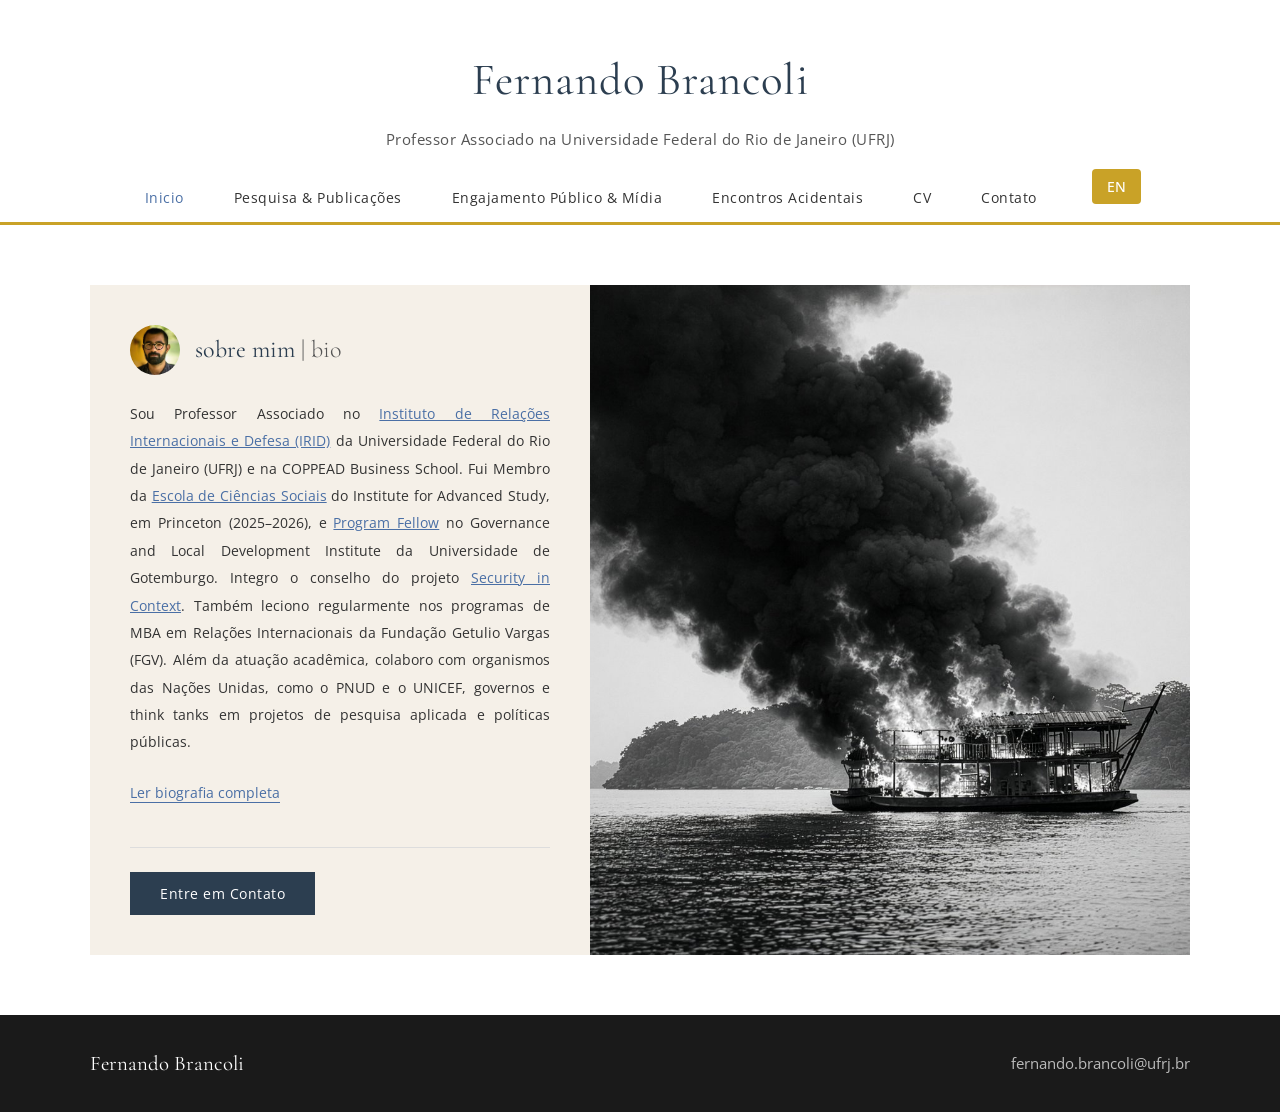
<file: pt/index.html>
<!DOCTYPE html>
<html lang="pt-BR">
<head>
    <meta charset="UTF-8">
    <meta name="viewport" content="width=device-width, initial-scale=1.0">
    <meta name="description" content="Fernando Brancoli - Professor Associado na UFRJ, Ex-membro do Institute for Advanced Study (Princeton). Pesquisador em estudos críticos de segurança, extrema direita no Brasil, violência política, bolsonarismo, Oriente Médio e relações internacionais do Sul Global.">
    <meta name="keywords" content="Fernando Brancoli, UFRJ, Relações Internacionais, Risco Político, estudos críticos de segurança, extrema direita Brasil, bolsonarismo, Bolsonaro pesquisador, violência política Brasil, autoritarismo América Latina, Sul Global, segurança internacional, Oriente Médio, análise de risco geopolítico, Princeton, Institute for Advanced Study, estudos de conflito, populismo de direita, extremismo político, pesquisador segurança, far right Brazil, critical security studies, Brazilian scholar, neofascismo Brasil, erosão democrática, retrocesso democrático América Latina, 8 de janeiro, insurreição Brasil, milícia política Brasil, autoritarismo digital, desinformação Brasil, fake news política, ameaças híbridas, radicalização política, extremismo online, segurança pós-colonial, teoria do Sul, epistemologias do Sul, Irã política, protestos Irã, política externa iraniana, política do Golfo, Arábia Saudita Irã, política EUA Oriente Médio, Trump política externa, consultoria risco político, análise risco país, mercados emergentes risco, análise política Brasil, especialista política brasileira, BRICS geopolítica, cooperação Sul-Sul, não-alinhamento, anti-imperialismo Sul Global, necropolítica, Achille Mbembe, teoria da securitização, Escola de Copenhague, teoria crítica RI, Escola de Gales, segurança emancipatória, segurança humana Sul Global, estudos feministas de segurança, raça e segurança, colonialidade do poder, Quijano, estudos subalternos, segurança fronteiriça América Latina, guerra às drogas, crime organizado América Latina, violência estatal Brasil, violência policial Rio de Janeiro, política de favela, conflito urbano, peacekeeping Brasil, manutenção da paz Sul Global, política externa Brasil, política externa Lula, Itamaraty, diplomacia brasileira, segurança Atlântico Sul, geopolítica Amazônia, segurança ambiental Brasil, segurança climática Sul Global, política de recursos, extrativismo América Latina, direitos indígenas, conflito agrário Brasil, MST, mídia e política Brasil, jornalismo e autoritarismo, liberdade de imprensa América Latina, movimentos sociais Brasil, movimentos de protesto, política contenciosa, polarização política Brasil, guerras culturais América Latina, política evangélica Brasil, religião e política, neopentecostalismo política, relações civis-militares Brasil, nostalgia militar Brasil, golpe 1964 Brasil, justiça de transição América Latina, política de memória, Comissão da Verdade Brasil, consultor político Brasil, analista geopolítico, comentarista relações internacionais, especialista política externa Brasil, comentarista TV relações internacionais, analista CNN Brasil, analista GloboNews, consultor risco político">
    <meta name="author" content="Fernando Brancoli">
    <meta name="robots" content="index, follow">
    <link rel="canonical" href="https://fernandobrancoli.com/pt/">
    <link rel="alternate" hreflang="en" href="https://fernandobrancoli.com/">
    <link rel="alternate" hreflang="pt-BR" href="https://fernandobrancoli.com/pt/">
    <link rel="alternate" hreflang="x-default" href="https://fernandobrancoli.com/">

    <!-- Open Graph / Facebook -->
    <meta property="og:type" content="website">
    <meta property="og:url" content="https://fernandobrancoli.com/pt/">
    <meta property="og:title" content="Fernando Brancoli | Pesquisador em Relações Internacionais">
    <meta property="og:description" content="Professor Associado na UFRJ, Ex-membro do Institute for Advanced Study (Princeton). Pesquisador em estudos críticos de segurança, extrema direita no Brasil, violência política e relações internacionais do Sul Global.">
    <meta property="og:image" content="https://fernandobrancoli.com/Brancoli-3.jpg">
    <meta property="og:locale" content="pt_BR">
    <meta property="og:site_name" content="Fernando Brancoli">

    <!-- Twitter -->
    <meta name="twitter:card" content="summary_large_image">
    <meta name="twitter:url" content="https://fernandobrancoli.com/pt/">
    <meta name="twitter:title" content="Fernando Brancoli | Pesquisador em Relações Internacionais">
    <meta name="twitter:description" content="Professor Associado na UFRJ, Ex-membro do Institute for Advanced Study (Princeton). Pesquisador em estudos críticos de segurança, extrema direita no Brasil, violência política e relações internacionais do Sul Global.">
    <meta name="twitter:image" content="https://fernandobrancoli.com/Brancoli-3.jpg">

    <!-- Structured Data -->
    <script type="application/ld+json">
    {
        "@context": "https://schema.org",
        "@type": "Person",
        "name": "Fernando Brancoli",
        "url": "https://fernandobrancoli.com",
        "image": "https://fernandobrancoli.com/Brancoli-3.jpg",
        "jobTitle": "Professor Associado",
        "worksFor": [
            {
                "@type": "Organization",
                "name": "Universidade Federal do Rio de Janeiro (UFRJ)",
                "url": "https://ufrj.br"
            }
        ],
        "alumniOf": {
            "@type": "Organization",
            "name": "Institute for Advanced Study, Princeton"
        },
        "sameAs": [
            "https://scholar.google.es/citations?user=7tK2RmUAAAAJ",
            "https://orcid.org/0000-0003-0429-2154"
        ],
        "knowsAbout": ["Relações Internacionais", "Análise de Risco Político", "Estudos Críticos de Segurança", "Extrema Direita no Brasil", "Bolsonarismo", "Violência Política", "América Latina", "Oriente Médio", "Sul Global", "Autoritarismo", "Populismo de Direita", "Estudos Decoloniais de Segurança", "Estudos de Conflito", "Risco Geopolítico", "Erosão Democrática", "Neofascismo", "Autoritarismo Digital", "Desinformação", "Política do Irã", "Necropolítica", "Teoria da Securitização", "Segurança Pós-Colonial", "Segurança Humana", "Política Externa Brasileira", "Cooperação Sul-Sul", "Conflito Urbano", "Violência Estatal", "Segurança Ambiental", "Mídia e Política", "Relações Civis-Militares", "Justiça de Transição"]
    }
    </script>

    <title>Fernando Brancoli | Pesquisador em Relações Internacionais</title>
    <link rel="preconnect" href="https://fonts.googleapis.com">
    <link rel="preconnect" href="https://fonts.gstatic.com" crossorigin>
    <link href="https://fonts.googleapis.com/css2?family=Cormorant+Garamond:wght@400;500;600;700&family=Open+Sans:wght@300;400;500;600&display=swap" rel="stylesheet">
    <style>
    :root {
        --color-primary: #2c3e50;
        --color-accent: #c9a227;
        --color-text: #333;
        --color-text-light: #555;
        --color-bg: #fff;
        --color-bg-beige: #f5f0e8;
        --color-bg-dark: #1a1a1a;
        --color-border: #ddd;
        --font-heading: 'Cormorant Garamond', Georgia, serif;
        --font-body: 'Open Sans', -apple-system, sans-serif;
        --max-width: 1100px;
    }

    *, *::before, *::after {
        box-sizing: border-box;
        margin: 0;
        padding: 0;
    }

    html {
        scroll-behavior: smooth;
    }

    body {
        font-family: var(--font-body);
        font-size: 15px;
        line-height: 1.8;
        color: var(--color-text);
        background-color: var(--color-bg);
    }

    a {
        color: #4a6fa5;
        text-decoration: none;
        transition: color 0.2s ease;
    }

    a:hover {
        color: var(--color-accent);
    }

    /* Header */
    .site-header {
        text-align: center;
        padding: 40px 20px 20px;
        background: var(--color-bg);
    }

    .site-title {
        font-family: var(--font-heading);
        font-size: 2.8rem;
        font-weight: 400;
        color: var(--color-primary);
        margin-bottom: 5px;
        letter-spacing: 1px;
    }

    .site-subtitle {
        font-family: var(--font-body);
        font-size: 0.95rem;
        font-weight: 400;
        color: var(--color-text-light);
        letter-spacing: 0.5px;
    }

    /* Navigation */
    .main-nav {
        background: var(--color-bg);
        border-bottom: 3px solid var(--color-accent);
        padding: 0 20px;
        position: sticky;
        top: 0;
        z-index: 100;
    }

    .nav-container {
        max-width: var(--max-width);
        margin: 0 auto;
        display: flex;
        justify-content: center;
        gap: 40px;
        flex-wrap: wrap;
    }

    .nav-link {
        font-family: var(--font-body);
        font-size: 0.9rem;
        font-weight: 400;
        color: var(--color-text);
        padding: 15px 5px;
        position: relative;
        letter-spacing: 0.5px;
        cursor: pointer;
        background: none;
        border: none;
    }

    .nav-link:hover,
    .nav-link.active {
        color: #4a6fa5;
    }

    .lang-switch {
        margin-left: 10px;
    }

    .lang-switch a {
        font-size: 0.85rem;
        background: var(--color-accent);
        color: #fff;
        padding: 8px 15px;
        border-radius: 4px;
        font-weight: 500;
    }

    .lang-switch a:hover {
        background: #b8922a;
        color: #fff;
    }

    /* Hamburger toggle - hidden on desktop */
    .nav-toggle {
        display: none;
        background: none;
        border: none;
        cursor: pointer;
        padding: 10px;
        position: absolute;
        right: 15px;
        top: 50%;
        transform: translateY(-50%);
        z-index: 101;
    }

    .nav-toggle span {
        display: block;
        width: 24px;
        height: 2px;
        background: var(--color-text);
        margin: 5px 0;
        transition: all 0.3s ease;
    }

    .nav-toggle.active span:nth-child(1) {
        transform: rotate(45deg) translate(5px, 5px);
    }

    .nav-toggle.active span:nth-child(2) {
        opacity: 0;
    }

    .nav-toggle.active span:nth-child(3) {
        transform: rotate(-45deg) translate(5px, -5px);
    }

    /* Page Sections - Full Page */
    .page-section {
        display: none !important;
        min-height: calc(100vh - 150px);
        padding: 60px 20px;
        background: var(--color-bg);
    }

    .page-section.active {
        display: block !important;
    }

    /* Home Section */
    #home.active {
        display: flex !important;
        align-items: center;
        justify-content: center;
    }

    .content-wrapper {
        max-width: var(--max-width);
        width: 100%;
        display: grid;
        grid-template-columns: 1fr 1.2fr;
        gap: 0;
        align-items: stretch;
    }

    /* About Box */
    .about-box {
        background: var(--color-bg-beige);
        padding: 40px;
    }

    .about-header {
        display: flex;
        align-items: center;
        gap: 15px;
        margin-bottom: 25px;
    }

    .about-photo {
        width: 50px;
        height: 50px;
        border-radius: 50%;
        object-fit: cover;
    }

    .about-title {
        font-family: var(--font-heading);
        font-size: 1.5rem;
        font-weight: 400;
        color: var(--color-primary);
    }

    .about-title span {
        color: var(--color-text-light);
        font-weight: 300;
    }

    .about-text {
        font-size: 0.9rem;
        line-height: 1.9;
        color: var(--color-text);
        text-align: justify;
        margin-bottom: 15px;
    }

    .about-text a {
        color: #4a6fa5;
        text-decoration: underline;
    }

    .about-expanded {
        display: none;
    }

    .about-expanded.show {
        display: block;
    }

    .read-more-btn {
        display: block;
        text-align: left;
        color: #4a6fa5;
        font-size: 0.9rem;
        margin: 8px 0 0;
        padding: 8px 0;
        min-height: 44px;
        text-decoration: underline;
        text-underline-offset: 4px;
        cursor: pointer;
        background: none;
        border: none;
        font-family: var(--font-body);
    }

    .read-more-btn:hover {
        color: var(--color-accent);
    }

    .about-contact {
        margin-top: 32px;
        padding-top: 24px;
        border-top: 1px solid var(--color-border);
    }

    .read-more-btn:focus-visible,
    .contact-btn:focus-visible {
        outline: 2px solid #4a6fa5;
        outline-offset: 4px;
    }

    .contact-btn {
        display: inline-block;
        background: var(--color-primary);
        color: #fff;
        font-size: 0.9rem;
        padding: 12px 30px;
        border: none;
        cursor: pointer;
        font-family: var(--font-body);
        letter-spacing: 0.5px;
        transition: background 0.2s ease;
        margin-top: 0;
    }

    .contact-btn:hover {
        background: #4a6fa5;
    }

    /* Feature Image */
    .feature-image {
        width: 100%;
        height: 100%;
        min-height: 400px;
        object-fit: cover;
    }

    /* Section Styles */
    .section-container {
        max-width: var(--max-width);
        margin: 0 auto;
    }

    .section-title {
        font-family: var(--font-heading);
        font-size: 1.8rem;
        font-weight: 400;
        color: var(--color-primary);
        margin-bottom: 30px;
        padding-bottom: 10px;
        border-bottom: 2px solid var(--color-accent);
    }

    /* Research */
    .research-list {
        display: grid;
        grid-template-columns: repeat(3, 1fr);
        gap: 30px;
    }

    .research-item h3 {
        font-family: var(--font-heading);
        font-size: 1.2rem;
        font-weight: 500;
        color: var(--color-primary);
        margin-bottom: 10px;
    }

    .research-item p {
        font-size: 0.9rem;
        color: var(--color-text-light);
    }

    /* Publications */
    .publication-item {
        margin-bottom: 30px;
        padding-bottom: 30px;
        border-bottom: 1px solid var(--color-border);
    }

    .publication-item:last-child {
        border-bottom: none;
    }

    .publication-year {
        font-size: 0.85rem;
        color: var(--color-accent);
        font-weight: 600;
        margin-bottom: 5px;
    }

    .publication-title {
        font-family: var(--font-heading);
        font-size: 1.2rem;
        font-weight: 500;
        color: var(--color-primary);
        margin-bottom: 5px;
    }

    .publication-publisher {
        font-size: 0.9rem;
        color: var(--color-text-light);
        font-style: italic;
    }

    .book-item {
        display: grid;
        grid-template-columns: 140px 1fr;
        gap: 30px;
        align-items: start;
    }

    .book-cover img {
        width: 100%;
        height: auto;
        display: block;
        box-shadow: 0 4px 12px rgba(0,0,0,0.18);
        transition: transform 0.2s ease;
    }

    .book-cover:hover img {
        transform: translateY(-3px);
    }

    .book-blurb {
        font-size: 0.9rem;
        color: var(--color-text);
        margin-top: 10px;
    }

    .publications-note {
        font-size: 0.9rem;
        color: var(--color-text-light);
        margin-bottom: 15px;
    }

    .publications-links {
        display: flex;
        gap: 15px;
        flex-wrap: wrap;
    }

    .publications-links a {
        font-size: 0.85rem;
        color: #4a6fa5;
        border: 1px solid #4a6fa5;
        padding: 8px 20px;
        transition: all 0.2s ease;
    }

    .publications-links a:hover {
        background: #4a6fa5;
        color: #fff;
    }

    /* Policy & Opinion Section */
    .policy-grid {
        display: grid;
        grid-template-columns: repeat(2, 1fr);
        gap: 40px;
    }

    .policy-category {
        background: var(--color-bg-beige);
        padding: 30px;
        border-radius: 8px;
    }

    .policy-category h3 {
        font-family: var(--font-heading);
        font-size: 1.2rem;
        font-weight: 500;
        color: var(--color-primary);
        margin-bottom: 15px;
    }

    .policy-list {
        list-style: none;
    }

    .policy-list li {
        font-size: 0.9rem;
        color: var(--color-text-light);
        padding: 8px 0;
        border-bottom: 1px solid var(--color-border);
    }

    .policy-list li:last-child {
        border-bottom: none;
    }

    .policy-list a {
        color: #4a6fa5;
    }

    .policy-text {
        font-size: 0.9rem;
        color: var(--color-text-light);
        line-height: 1.8;
    }

    .policy-text a {
        color: #4a6fa5;
    }


    /* Selected public engagement */
    .appearance-group { max-width: 820px; margin-top: 12px; }
    .appearance-group:first-of-type { margin-top: 28px; }
    .appearance-group > summary {
        display: flex; align-items: center; justify-content: space-between;
        gap: 16px; min-height: 48px; padding: 10px 16px;
        list-style: none; cursor: pointer;
        background: var(--color-bg-beige); border-radius: 6px;
    }
    .appearance-group > summary::-webkit-details-marker { display: none; }
    .appearance-group > summary::after {
        content: ""; flex: none; width: 9px; height: 9px;
        border-right: 2px solid currentColor; border-bottom: 2px solid currentColor;
        color: var(--color-primary); transform: translateY(-2px) rotate(45deg);
    }
    .appearance-group[open] > summary { margin-bottom: 12px; }
    .appearance-group[open] > summary::after { transform: translateY(2px) rotate(225deg); }
    .appearance-group > .policy-text { padding-inline: 16px; }
    .appearance-group-title {
        font-family: var(--font-heading);
        font-size: 1.3rem; font-weight: 500; line-height: 1.35;
        color: var(--color-primary);
    }
    .appearance-item { padding: 22px 0; border-bottom: 1px solid var(--color-border); }
    .appearance-item:last-child { border-bottom: none; }
    .appearance-title {
        font-family: var(--font-heading);
        font-size: 1.15rem; font-weight: 500; line-height: 1.5;
        color: var(--color-primary); margin-bottom: 8px;
    }
    .appearance-meta { font-size: 0.85rem; color: var(--color-text-light); margin-bottom: 10px; }
    .appearance-date { color: var(--color-accent); font-weight: 600; }
    .appearance-description, .appearance-details p, .appearance-link { font-size: 0.9rem; line-height: 1.8; }
    .appearance-title a, .appearance-link a, .appearance-description a, .appearance-details summary { color: #4a6fa5; }
    .appearance-link { margin-top: 12px; }
    .appearance-featured {
        padding: 22px; background: var(--color-bg-beige);
        border-left: 3px solid var(--color-accent); border-radius: 0 6px 6px 0;
    }
    .appearance-details { margin-top: 12px; }
    .appearance-details summary { cursor: pointer; font-size: 0.9rem; width: fit-content; }
    .appearance-group > summary:focus-visible, .appearance-details summary:focus-visible, .appearance-item a:focus-visible {
        outline: 2px solid #4a6fa5; outline-offset: 4px;
    }
    .appearance-details p { margin-top: 14px; }
    .appearance-details .details-close, .appearance-details[open] .details-open { display: none; }
    .appearance-details[open] .details-close { display: inline; }
    .appearance-event {
        display: grid; grid-template-columns: minmax(0, 1fr) auto;
        gap: 24px; align-items: start;
    }
    .appearance-gallery { display: flex; gap: 10px; flex-wrap: wrap; }
    .appearance-gallery a { display: block; width: 76px; }
    .appearance-gallery img {
        display: block; width: 100%; height: 108px; object-fit: contain;
        background: #fff; border: 1px solid var(--color-border); border-radius: 4px;
    }
    @media (max-width: 600px) {
        .appearance-event { grid-template-columns: minmax(0, 1fr); gap: 14px; }
        .appearance-featured { padding: 18px; }
        .appearance-gallery a { width: 64px; }
        .appearance-gallery img { height: 90px; }
    }

    /* CV Section */
    .cv-links {
        display: flex;
        gap: 20px;
        flex-wrap: wrap;
        margin-top: 20px;
    }

    .cv-btn {
        display: inline-block;
        padding: 15px 40px;
        border: 2px solid var(--color-primary);
        color: var(--color-primary);
        font-size: 0.9rem;
        letter-spacing: 1px;
        text-transform: uppercase;
        transition: all 0.2s ease;
        font-weight: 500;
    }

    .cv-btn:hover {
        background: var(--color-primary);
        color: #fff;
    }

    /* Contact */
    .contact-grid {
        display: grid;
        grid-template-columns: 1fr 1fr;
        gap: 40px;
    }

    .contact-item h3 {
        font-family: var(--font-heading);
        font-size: 1rem;
        font-weight: 500;
        color: var(--color-primary);
        margin-bottom: 10px;
        text-transform: uppercase;
        letter-spacing: 1px;
    }

    .contact-item p,
    .contact-item a {
        font-size: 0.9rem;
        color: var(--color-text-light);
        line-height: 1.8;
    }

    .contact-item a {
        color: #4a6fa5;
        display: block;
    }

    /* Footer */
    .site-footer {
        background: var(--color-bg-dark);
        color: rgba(255,255,255,0.7);
        padding: 30px 20px;
    }

    .footer-content {
        max-width: var(--max-width);
        margin: 0 auto;
        display: flex;
        justify-content: space-between;
        align-items: center;
    }

    .footer-name {
        font-family: var(--font-heading);
        font-size: 1.3rem;
        color: #fff;
    }

    .footer-institution {
        font-size: 0.85rem;
    }


    /* Responsive */
    @media (max-width: 900px) {
        .book-item {
            grid-template-columns: 90px 1fr;
            gap: 18px;
        }
        .content-wrapper {
            grid-template-columns: 1fr;
        }

        .feature-image {
            min-height: 300px;
            order: -1;
        }

        .research-list {
            grid-template-columns: 1fr;
        }

        .policy-grid {
            grid-template-columns: 1fr;
        }

        .contact-grid {
            grid-template-columns: 1fr;
        }

        .main-nav {
            min-height: 50px;
            display: flex;
            flex-direction: column;
            justify-content: center;
            position: relative;
        }

        .nav-toggle {
            display: block;
        }

        .nav-container {
            display: none;
            flex-direction: column;
            gap: 0;
            padding: 10px 0;
        }

        .nav-container.active {
            display: flex;
        }

        .nav-link {
            padding: 12px 20px;
            text-align: left;
            width: 100%;
        }

        .lang-switch {
            margin-left: 0;
            padding: 12px 20px;
        }
    }

    @media (max-width: 600px) {
        .site-title {
            font-size: 2rem;
        }
    }
    </style>
</head>
<body>
    <header class="site-header">
        <h1 class="site-title">Fernando Brancoli</h1>
        <p class="site-subtitle">Professor Associado na Universidade Federal do Rio de Janeiro (UFRJ)</p>
    </header>

    <nav class="main-nav">
        <button class="nav-toggle" aria-label="Toggle menu">
            <span></span><span></span><span></span>
        </button>
        <div class="nav-container">
            <button class="nav-link active" data-section="home">Inicio</button>
            <button class="nav-link" data-section="research">Pesquisa & Publicações</button>
            <button class="nav-link" data-section="policy">Engajamento Público & Mídia</button>
            <button class="nav-link" data-section="encounters">Encontros Acidentais</button>
            <button class="nav-link" data-section="cv">CV</button>
            <button class="nav-link" data-section="contact">Contato</button>
            <span class="lang-switch"><a href="../index.html">EN</a></span>
        </div>
    </nav>

    <!-- HOME -->
    <section id="home" class="page-section active">
        <div class="content-wrapper">
            <div class="about-box">
                <div class="about-header">
                    <img src="../Brancoli _Profile.jpg" alt="Fernando Brancoli" class="about-photo">
                    <h2 class="about-title">sobre mim <span>| bio</span></h2>
                </div>
                <p class="about-text">
                    Sou Professor Associado no <a href="https://irid.ufrj.br" target="_blank">Instituto de Relações Internacionais e Defesa (IRID)</a> da Universidade Federal do Rio de Janeiro (UFRJ) e na COPPEAD Business School. Fui Membro da <a href="https://www.ias.edu/scholars/fernando-brancoli" target="_blank">Escola de Ciências Sociais</a> do Institute for Advanced Study, em Princeton (2025–2026), e <a href="https://gld.gu.se/en/about-us/network-of-scholars/list-of-previous-fellows" target="_blank">Program Fellow</a> no Governance and Local Development Institute da Universidade de Gotemburgo. Integro o conselho do projeto <a href="https://securityincontext.org/team/fernando-brancoli" target="_blank" rel="noopener">Security in Context</a>. Também leciono regularmente nos programas de MBA em Relações Internacionais da Fundação Getulio Vargas (FGV). Além da atuação acadêmica, colaboro com organismos das Nações Unidas, como o PNUD e o UNICEF, governos e think tanks em projetos de pesquisa aplicada e políticas públicas.
                </p>
                <div class="about-expanded" id="aboutExpanded">
                    <p class="about-text">
                        Minha pesquisa examina os processos políticos e econômicos por meio dos quais lugares, populações e formas de trabalho são marginalizados, embora permaneçam essenciais à ordem global. Colocando os estudos críticos de segurança em diálogo com a geografia política, a antropologia e a economia política, analiso as infraestruturas e os circuitos por meio dos quais essas formas de marginalidade são produzidas e sustentadas.
                    </p>
                    <p class="about-text">
                        Empiricamente, meu trabalho acompanha três circuitos interligados: as economias extrativas na Amazônia brasileira; a circulação de armas, tecnologias de vigilância e conhecimento especializado em segurança entre a América Latina e o Oriente Médio; e o movimento transnacional de gramáticas políticas autoritárias e religiosas. Nesses projetos, a circulação é tanto objeto de investigação quanto método para conectar lugares que costumam ser estudados separadamente. Essa pesquisa informa projetos de livros em andamento sobre a Amazônia e sobre tecnologias de segurança israelenses na América Latina, além de artigos publicados em importantes periódicos internacionais.
                    </p>
                    <p class="about-text">
                        Estou ativamente engajado em redes de pesquisa colaborativa na América Latina, Europa e América do Norte. Sou Pesquisador Associado no Orfalea Center for Global and International Studies da Universidade da Califórnia, Santa Barbara. Ocupei posições de visitante e fellowship em instituições incluindo Princeton, Amherst College e outros centros de pesquisa internacionais, e colaboro regularmente com acadêmicos, organizações da sociedade civil e instituições públicas.
                    </p>
                    <p class="about-text">
                        Também integro o comitê científico de <a href="https://socialesyhumanidades.udp.cl/convocatoria-postdoctoral-futuros-democraticos-en-tiempos-criticos-persistencias-del-autoritarismo-en-america-latina/" target="_blank" rel="noopener"><em>Futuros Democráticos en Tiempos Críticos: Persistencias del Autoritarismo en América Latina</em></a>, programa internacional de pesquisa coordenado pela Universidad Diego Portales, pelo Collège de France e pelo Institute for Advanced Study.
                    </p>
                    <p class="about-text">
                        Minha pesquisa tem sido apoiada pela Carnegie Foundation, Wenner-Gren Foundation, CAPES e pelo Institute for Advanced Study (IAS), além de outras agências de fomento e fundações brasileiras e internacionais. Recebi bolsas competitivas para pesquisa de campo e comparativa e sou regularmente convidado para palestrar em universidades e institutos de pesquisa no Brasil e no exterior, contribuindo para debates públicos sobre segurança, democracia e governança ambiental no Sul Global.
                    </p>
                    <p class="about-text">
                        Em 2026, recebi um <a href="https://wennergren.org/grantee/fernando-luz-brancoli/" target="_blank" rel="noopener">Post PhD Research Grant da Wenner-Gren Foundation</a> para o projeto <em>Peripheralization as Lived Experience: A Follow-up Ethnography of Work, Territory, and Resistance in the Brazilian Amazon</em>, sobre trabalho, território e resistência na Amazônia brasileira.
                    </p>
                    <p class="about-text">
                        Além do meu trabalho acadêmico, estou profundamente envolvido em formação de pós-graduação, mentoria e programas de extensão, incluindo iniciativas voltadas para ampliar o acesso aos estudos internacionais e fortalecer o diálogo entre universidades e escolas públicas. Antes de entrar na academia, colaborei com organizações internacionais e agências de desenvolvimento em projetos relacionados a governança e política social.
                    </p>
                </div>
                <button class="read-more-btn" id="readMoreBtn" type="button" aria-expanded="false" aria-controls="aboutExpanded">Ler biografia completa</button>
                <div class="about-contact">
                    <button class="contact-btn" id="contactBtn" type="button">Entre em Contato</button>
                </div>
            </div>
            <img src="../Brancoli-3.jpg" alt="Fernando Brancoli" class="feature-image">
        </div>
    </section>

    <!-- RESEARCH & PUBLICATIONS -->
    <section id="research" class="page-section">
        <div class="section-container">
            <h2 class="section-title">Pesquisa & Publicações</h2>

            <h3 style="font-family: var(--font-heading); font-size: 1.3rem; font-weight: 500; color: var(--color-primary); margin-bottom: 20px;">Áreas de Pesquisa</h3>
            <p class="about-text" style="max-width: 900px; margin-bottom: 30px;">
                Minha pesquisa examina os processos políticos e econômicos por meio dos quais lugares, populações e formas de trabalho são marginalizados, embora permaneçam essenciais à ordem global. Transitando entre o Oriente Médio e a América Latina, acompanho a circulação de tecnologias de segurança, gramáticas políticas e economias extrativas entre lugares que costumam ser estudados separadamente.
            </p>
            <div class="research-list" style="margin-bottom: 50px;">
                <div class="research-item">
                    <h3>Circulação da Segurança</h3>
                    <p>Como armas, tecnologias de vigilância e expertise em segurança viajam pelo Sul Global — das transferências de armamentos israelenses ao Brasil às companhias militares privadas no Oriente Médio — transformando policiamento, guerra e governança pelo caminho.</p>
                </div>
                <div class="research-item">
                    <h3>Extração, Infraestrutura e Amazônia</h3>
                    <p>A partir de trabalho de campo multissituado na Amazônia brasileira, estudo como economias legais e ilegais operam como uma infraestrutura única e contínua — e como zonas de fronteira tratadas como exceção revelam, na verdade, o funcionamento do capitalismo global contemporâneo.</p>
                </div>
                <div class="research-item">
                    <h3>Gramáticas Políticas Transnacionais</h3>
                    <p>Como movimentos de extrema-direita, redes religiosas e imaginários autoritários circulam entre regiões — de Jerusalém e Washington a Brasília — produzindo novas subjetividades políticas e formas punitivas de governança no Sul Global.</p>
                </div>
            </div>

            <h3 style="font-family: var(--font-heading); font-size: 1.3rem; font-weight: 500; color: var(--color-primary); margin-bottom: 20px;">Livros</h3>

            <div class="publication-item book-item">
                <a class="book-cover" href="https://www.rutgersuniversitypress.org/bolsonarismo/9781978838567" target="_blank"><img src="../cover-bolsonarismo.jpg" alt="Capa de Bolsonarismo: The Global Origins and Future of Brazil's Far Right" loading="lazy"></a>
                <div>
                    <p class="publication-year">2023</p>
                    <h3 class="publication-title"><a href="https://www.rutgersuniversitypress.org/bolsonarismo/9781978838567" target="_blank">Bolsonarismo: The Global Origins and Future of Brazil's Far Right</a></h3>
                    <p class="publication-publisher">Rutgers University Press</p>
                    <p class="book-blurb">Com base em entrevistas, pesquisa de arquivo e documentos públicos recém-disponibilizados, o livro reconstrói como a coalizão de pastores neoevangélicos, militares e ideólogos da meritocracia em torno de Jair Bolsonaro foi montada por meio de alianças transnacionais, e o que isso significa para o futuro da democracia no Brasil e além.</p>
                </div>
            </div>

            <div class="publication-item book-item">
                <a class="book-cover" href="https://www.sup.org/books/asian-studies/tropical-silk-road" target="_blank"><img src="../cover-tropical-silk-road.jpg" alt="Capa de The Tropical Silk Road: The Future of China in South America" loading="lazy"></a>
                <div>
                    <p class="publication-year">2022</p>
                    <h3 class="publication-title"><a href="https://www.sup.org/books/asian-studies/tropical-silk-road" target="_blank">The Tropical Silk Road: The Future of China in South America</a></h3>
                    <p class="publication-publisher">Organizado com Paul Amar, Lisa Rofel, María Amelia Viteri e Consuelo Fernández-Salvador. Stanford University Press, 2022. Traduzido para o português como <a href="https://editora.ufrj.br/produto/a-rota-da-seda-tropical-o-futuro-da-china-na-america-do-sul/" target="_blank"><em>A rota da seda tropical: o futuro da China na América do Sul</em></a> (Editora UFRJ) e para o espanhol como <a href="https://libros.usfq.edu.ec/index.php/usfqpress/catalog/book/88" target="_blank"><em>La ruta tropical de la seda: el futuro de China en América del Sur</em></a> (USFQ Press, 2025).</p>
                    <p class="book-blurb">Trinta ensaios curtos de economistas, antropólogos, cientistas políticos, organizadores comunitários, ativistas ambientais e jornalistas capturam o encontro entre a expansão da influência chinesa no Sul Global e a desintegração dos biomas amazônico, do Cerrado e andino.</p>
                </div>
            </div>

            <h3 style="font-family: var(--font-heading); font-size: 1.2rem; font-weight: 500; color: var(--color-primary); margin: 40px 0 20px;">Seleção de Artigos Revisados por Pares e Capítulos de Livros</h3>

            <div class="publication-item">
                <p class="publication-year">2026</p>
                <h3 class="publication-title"><a href="https://doi.org/10.1080/01436597.2026.2713860" target="_blank">Palestine as political grammar: transnational solidarity in South Africa, Brazil and India</a></h3>
                <p class="publication-publisher">Third World Quarterly</p>
            </div>

            <div class="publication-item">
                <p class="publication-year">2026</p>
                <h3 class="publication-title"><a href="https://doi.org/10.1111/anti.70187" target="_blank">“The Same Bullets”: Circuits of Violence and Materialist Solidarity From Rio de Janeiro’s Favelas to Occupied Palestine</a></h3>
                <p class="publication-publisher">Antipode: A Radical Journal of Geography</p>
            </div>

            <div class="publication-item">
                <p class="publication-year">2024</p>
                <h3 class="publication-title"><a href="https://doi.org/10.1215/9781478060123-009" target="_blank">Nonbinary Governance Epistemologies / Epistemologias de Governança Nãobinárias: Entangled Circuits of Violence, Crime, and Governmental Syncretism</a></h3>
                <p class="publication-publisher">Em Paul Amar (org.), <em>Rio as Method: Collective Resistance for a New Generation</em>, Duke University Press, pp. 111–124.</p>
            </div>

            <div class="publication-item">
                <p class="publication-year">2018</p>
                <h3 class="publication-title"><a href="https://doi.org/10.18847/1.7.6" target="_blank">Brazil, Pacification and Major Events: Forging an “Ambience of Security” in Rio</a></h3>
                <p class="publication-publisher"><em>Revista de Estudios en Seguridad Internacional</em>, v. 4, n. 1, pp. 87–105.</p>
            </div>

            <p class="publications-note">
                Uma seleção de artigos revisados por pares e capítulos de livros está listada acima.
            </p>
            <p class="publications-note">
                A lista completa de publicações está disponível no Google Scholar.
            </p>

            <div class="publications-links">
                <a href="https://scholar.google.es/citations?user=7tK2RmUAAAAJ&hl=es" target="_blank">Ver no Google Scholar</a>
                <a href="https://orcid.org/0000-0003-0429-2154" target="_blank">Perfil ORCID</a>
            </div>
        </div>
    </section>

    <!-- ENGAJAMENTO PÚBLICO & MÍDIA -->
    <section id="policy" class="page-section">
        <div class="section-container">
            <h2 class="section-title">Engajamento Público & Mídia</h2>

            <div class="policy-grid">
                <div class="policy-category">
                    <h3>Mídia Internacional</h3>
                    <ul class="policy-list">
                        <li>Al Jazeera</li>
                        <li>CNN</li>
                        <li>Los Angeles Times</li>
                        <li>Le Monde diplomatique</li>
                        <li>Al Arabiya English</li>
                        <li>Middle East Eye</li>
                    </ul>
                </div>
                <div class="policy-category">
                    <h3>Mídia Brasileira</h3>
                    <ul class="policy-list">
                        <li>TV Globo</li>
                        <li>CNN Brasil</li>
                        <li>Folha de São Paulo</li>
                        <li>GloboNews</li>
                        <li>Revista piauí</li>
                    </ul>
                </div>
            </div>

            <details class="appearance-group">
                <summary><h3 class="appearance-group-title">Engajamento Político</h3></summary>
                <p class="policy-text">
                    Na pesquisa e no trabalho com políticas públicas, parto da mesma pergunta: como o Estado se organiza para agir e que diferença isso faz para o acesso a direitos e serviços?
                </p>
                <p class="policy-text" style="margin-top: 15px;">
                    Conduzi formações no <a href="https://legis.senado.leg.br/atividade/comissoes/comissao/54/reuniao/7575" target="_blank">Senado Federal</a> e para
                    <a href="https://www.canalfambras.org.br/problemas-persistentes-nas-revoltas-arabes-sao-tratados-por-fernando-brancoli/" target="_blank">diplomatas brasileiros</a>,
                    <a href="https://www.coppead.ufrj.br/novos-lideres-cariocas-tomam-posse-no-aniversario-do-rio/" target="_blank">agentes de segurança</a>,
                    <a href="https://www.facebook.com/Coppead/photos/a.311949278846692/2743084612399801/?type=3" target="_blank">policiais</a> e gestores públicos.
                </p>
                <p class="policy-text" style="margin-top: 15px;">
                    Fui responsável pelo <a href="https://www.gov.br/servidor/pt-br/acesso-a-informacao/gestao-de-pessoas/concursos-publicos-e-provimento-de-pessoal/experiencias-internacionais-em-concursos-publicos/diagnostico-dos-concursos-publicos-pelo-mundo-produto-4.pdf" target="_blank"><em>Diagnóstico dos Concursos Públicos pelo Mundo</em></a> (2025), estudo comparativo sobre recrutamento para o serviço público, encomendado pelo Ministério da Gestão em parceria com a Escola Nacional de Administração Pública (ENAP).
                </p>
                <p class="policy-text" style="margin-top: 15px;">
                    Para a ENAP, estudei <a href="https://repositorio.enap.gov.br/handle/1/9864" target="_blank">a governança experimental em Xangai e suas possíveis aplicações no Brasil</a> (2026).
                </p>
                <p class="policy-text" style="margin-top: 15px;">
                    Integrei a equipe de coordenação técnica e revisão textual do <a href="https://www.unicef.org/brazil/innocenti/relatorios/plano-municipal-pela-primeira-infancia-antirracista-do-rio-de-janeiro" target="_blank" rel="noopener noreferrer">Plano Municipal pela Primeira Infância Antirracista do Rio de Janeiro</a>, o primeiro do gênero no Brasil. A Prefeitura do Rio e o UNICEF lançaram o plano em novembro de 2026.<br>
                    <a href="https://www.unicef.org/brazil/innocenti/media/40896/file/PMPIA%20-%20RJ_compressed.pdf.pdf#page=1" target="_blank" rel="noopener noreferrer">Leia o plano completo (PDF)</a>
                </p>
            </details>

            <details class="appearance-group">
                <summary><h3 class="appearance-group-title" id="interviews-heading">Entrevistas e conversas</h3></summary>
                <div class="appearance-item appearance-featured">
                    <h4 class="appearance-title"><a href="https://www.ias.edu/sss/reflections-and-memories" target="_blank" rel="noopener">Critical Intent as a Form of Life — Entrevista sobre Didier Fassin</a></h4>
                    <p class="appearance-meta">Institute for Advanced Study, Princeton · <span class="appearance-date">2026</span></p>
                    <p class="appearance-description">Um dos quatro ex-membros do IAS convidados a conversar sobre Didier Fassin e seu trabalho.</p>
                    <details class="appearance-details">
                        <summary><span class="details-open">Leia mais</span><span class="details-close">Ler menos</span></summary>
                        <p>Didier Fassin é um dos acadêmicos que mais admiro. Eu já conhecia seu trabalho havia bastante tempo, mas, nos últimos anos, tive a sorte de conhecê-lo também fora das páginas dos livros. Nossa aproximação só aumentou essa admiração.</p>
                        <p>Por isso, fiquei muito feliz quando o IAS me convidou para ser um dos quatro ex-membros entrevistados para este registro sobre Didier e seu trabalho. Com tanta gente que poderia contar essa história, foi uma alegria estar nesse pequeno grupo. A conversa foi gravada no antigo escritório de Albert Einstein — o que acrescentou uma pressão discreta para dizer alguma coisa inteligente.</p>
                    </details>
                    <p class="appearance-link"><a href="https://www.ias.edu/sss/reflections-and-memories" target="_blank" rel="noopener">Assistir à entrevista</a></p>
                </div>

                <div class="appearance-item">
                    <h4 class="appearance-title">Eleições brasileiras de 2026 — comentários na imprensa internacional</h4>
                    <p class="appearance-meta">Al Jazeera · Al Arabiya English · Middle East Eye · Em inglês · <span class="appearance-date">Outubro 2026</span></p>
                    <p class="appearance-description">Comentários selecionados sobre a eleição presidencial brasileira e suas implicações regionais e internacionais.</p>
                    <p class="appearance-link"><a href="https://x.com/MiddleEastEye/status/2113570958535537056" target="_blank" rel="noopener">Middle East Eye — assistir ao trecho da entrevista (23 de outubro)</a></p>
                    <p class="appearance-link"><a href="https://x.com/AlArabiya_Eng/status/2114788000945090741" target="_blank" rel="noopener">Al Arabiya English — assistir à análise eleitoral (26 de outubro)</a></p>
                    <p class="appearance-link"><a href="https://www.aljazeera.com/news/2026/10/26/how-did-lula-beat-bolsonaro-after-losing-brazils-first-round-election" target="_blank" rel="noopener">Al Jazeera — o resultado e os próximos desafios (26 de outubro)</a> · <a href="https://www.aljazeera.com/news/2026/10/4/will-brazils-lula-halt-the-right-wing-wave-sweeping-latin-america" target="_blank" rel="noopener">As implicações regionais (4 de outubro)</a></p>
                </div>

                <div class="appearance-item">
                    <h4 class="appearance-title"><a href="https://anneliseriles.substack.com/p/when-the-boundaries-between-war-and" target="_blank" rel="noopener">Quando as Fronteiras Entre Guerra e Paz se Tornam Turvas: Uma Conversa</a></h4>
                    <p class="appearance-meta">The Everyday Ambassador · Annelise Riles · <span class="appearance-date">Novembro 2025</span></p>
                    <p class="appearance-link"><a href="https://anneliseriles.substack.com/p/when-the-boundaries-between-war-and" target="_blank" rel="noopener">Ouvir a conversa</a></p>
                </div>

                <div class="appearance-item">
                    <h4 class="appearance-title"><a href="https://g1.globo.com/podcast/o-assunto/noticia/2025/06/18/o-papel-dos-eua-na-guerra-entre-israel-e-ira-o-assunto-1492.ghtml" target="_blank" rel="noopener">O Papel dos EUA na Guerra Entre Israel e Irã</a></h4>
                    <p class="appearance-meta">O Assunto · G1/Globo · <span class="appearance-date">Junho 2025</span></p>
                    <p class="appearance-link"><a href="https://g1.globo.com/podcast/o-assunto/noticia/2025/06/18/o-papel-dos-eua-na-guerra-entre-israel-e-ira-o-assunto-1492.ghtml" target="_blank" rel="noopener">Ouvir o episódio</a></p>
                </div>
            </details>

            <details class="appearance-group">
                <summary><h3 class="appearance-group-title" id="talks-heading">Palestras e residências</h3></summary>
                <div class="appearance-item">
                    <h4 class="appearance-title"><a href="https://anthropology.sas.upenn.edu/events/2026/11/09/november-9-2026-fernando-brancoli-federal-university-rio-de-janeiro-ufrj-brazil" target="_blank" rel="noopener">Treze horas em uma pista clandestina: extração e ilegalidade na Amazônia brasileira</a></h4>
                    <p class="appearance-meta">University of Pennsylvania · <span class="appearance-date">9 de novembro de 2026</span></p>
                    <p class="appearance-description">Palestra no Colóquio de Antropologia da Penn sobre extração e infraestruturas compartilhadas na Amazônia, com apoio do Media, Inequality & Change Center da Annenberg School for Communication.</p>
                    <p class="appearance-link"><a href="https://anthropology.sas.upenn.edu/events/2026/11/09/november-9-2026-fernando-brancoli-federal-university-rio-de-janeiro-ufrj-brazil" target="_blank" rel="noopener">Detalhes do evento</a></p>
                </div>

                <div class="appearance-item">
                    <h4 class="appearance-title"><a href="https://brazillab.princeton.edu/events/seeing-contemporary-capitalism-amazon-extraction-algorithms-and-refusal" target="_blank" rel="noopener">Ver o capitalismo contemporâneo a partir da Amazônia: sobre extração, algoritmos e recusa</a></h4>
                    <p class="appearance-meta">Princeton University · Brazil LAB · <span class="appearance-date">11 de novembro de 2026</span></p>
                    <p class="appearance-description">Palestra sobre o capitalismo contemporâneo a partir da Amazônia, com João Biehl e Miqueias Mugge como debatedores.</p>
                    <p class="appearance-link"><a href="https://brazillab.princeton.edu/events/seeing-contemporary-capitalism-amazon-extraction-algorithms-and-refusal" target="_blank" rel="noopener">Detalhes do evento</a></p>
                </div>

                <div class="appearance-item appearance-event">
                    <div>
                        <h4 class="appearance-title">Mineração, Extração e Ilegalidade: Treze Horas em uma Pista Clandestina na Amazônia Brasileira</h4>
                        <p class="appearance-meta">Princeton University · <span class="appearance-date">Abril 2026</span></p>
                        <p class="appearance-description">Palestra sobre garimpo ilegal, contaminação por mercúrio e devastação ambiental na Amazônia brasileira, co-organizada pelo BrazilLab, Departamento de Antropologia e PIIRS.</p>
                        <p class="appearance-link"><a href="../princeton-brazillab-flyer.jpg" target="_blank" rel="noopener">Ver o cartaz</a></p>
                    </div>
                    <div class="appearance-gallery">
                        <a href="../princeton-brazillab-flyer.jpg" target="_blank" rel="noopener"><img src="../princeton-brazillab-flyer.jpg" alt="Cartaz da palestra no Princeton BrazilLab" loading="lazy"></a>
                    </div>
                </div>

                <div class="appearance-item appearance-event">
                    <div>
                        <h4 class="appearance-title">Residência no Five College Consortium — Security in Context</h4>
                        <p class="appearance-meta">Hampshire College · Mount Holyoke College · <span class="appearance-date">Março–Abril 2026</span></p>
                        <p class="appearance-description">Residência organizada pelo <a href="https://www.securityincontext.com" target="_blank" rel="noopener">Security in Context</a>, com minicurso no Hampshire College e conversa no Mount Holyoke College. Agradecimento especial ao UMass Institute for Social Science Research.</p>
                        <p class="appearance-link"><a href="../Latin_America_MiniCourse_Flyer.jpg" target="_blank" rel="noopener">Cartaz do minicurso</a> · <a href="../mtholyoke-flyer.png" target="_blank" rel="noopener">Cartaz da conversa</a></p>
                    </div>
                    <div class="appearance-gallery">
                        <a href="../Latin_America_MiniCourse_Flyer.jpg" target="_blank" rel="noopener"><img src="../Latin_America_MiniCourse_Flyer.jpg" alt="Cartaz do minicurso Latin America Between Powers, Projects, and Futures" loading="lazy"></a>
                        <a href="../mtholyoke-flyer.png" target="_blank" rel="noopener"><img src="../mtholyoke-flyer.png" alt="Cartaz da conversa The Far Right in Latin America" loading="lazy"></a>
                    </div>
                </div>
            </details>

            <details class="appearance-group">
                <summary><h3 class="appearance-group-title" id="articles-heading">Artigos e resenhas</h3></summary>
                <div class="appearance-item">
                    <h4 class="appearance-title"><a href="https://securityincontext.org/posts/brazils-election-is-not-a-replay-of-biden-trump" target="_blank" rel="noopener">A eleição brasileira não é uma reprise de Biden–Trump: por que analogias equivocadas não explicam nenhum dos dois países</a></h4>
                    <p class="appearance-meta">Security in Context · Em inglês · <span class="appearance-date">Outubro 2026</span></p>
                    <p class="appearance-description">Ensaio sobre os limites de tratar a política brasileira como uma repetição tardia da trajetória dos Estados Unidos.</p>
                    <p class="appearance-link"><a href="https://securityincontext.org/posts/brazils-election-is-not-a-replay-of-biden-trump" target="_blank" rel="noopener">Ler o ensaio</a></p>
                </div>

                <div class="appearance-item">
                    <h4 class="appearance-title"><a href="https://securityincontext.org/brazil-election-glossary-english" target="_blank" rel="noopener">Words That Travel Armed</a></h4>
                    <p class="appearance-meta">Security in Context · Glossário interativo em inglês · <span class="appearance-date">Agosto 2026</span></p>
                    <p class="appearance-description">De onde vieram sete termos de segurança usados nas eleições brasileiras de 2026, e que papel os Estados Unidos tiveram na sua circulação?</p>
                    <p class="appearance-link"><a href="https://securityincontext.org/brazil-election-glossary-english" target="_blank" rel="noopener">Explorar o glossário</a></p>
                </div>

                <div class="appearance-item">
                    <h4 class="appearance-title"><a href="https://piaui.folha.uol.com.br/materia/florida-queda-de-maduro/" target="_blank" rel="noopener">Operação Flórida: Como o Ambiente Conservador de Miami Pavimentou o Caminho para a Queda de Maduro</a></h4>
                    <p class="appearance-meta">Revista piauí · <span class="appearance-date">Fevereiro 2026</span></p>
                    <p class="appearance-link"><a href="https://piaui.folha.uol.com.br/materia/florida-queda-de-maduro/" target="_blank" rel="noopener">Ler o artigo</a></p>
                </div>

                <div class="appearance-item">
                    <h4 class="appearance-title"><a href="../papers/tls-review-bolsonarismo-2024.html" target="_blank" rel="noopener">Resenha de <em>Bolsonarismo: The Global Origins and Future of Brazil's Far Right</em></a></h4>
                    <p class="appearance-meta">Times Literary Supplement · Patrick Wilcken · <span class="appearance-date">Outubro 2024</span></p>
                    <p class="appearance-link"><a href="../papers/tls-review-bolsonarismo-2024.html" target="_blank" rel="noopener">Ler a resenha</a> · <a href="https://www.the-tls.co.uk/politics-by-region/south-american-politics/lula-fernando-morais-bolsonarismo-fernando-bancoli-review-patrick-wilcken" target="_blank" rel="noopener">Original no TLS</a></p>
                </div>
            </details>
        </div>
    </section>

    <!-- ENCONTROS ACIDENTAIS -->
    <section id="encounters" class="page-section">
        <div class="section-container">
            <h2 class="section-title">Encontros Acidentais e Trabalho Sério</h2>
            <p class="about-text" style="max-width: 800px; margin-bottom: 30px;">
                Na grande tradição acadêmica de finalmente criar um site pessoal em 2026 - aproximadamente uma década depois de todo mundo - decidi incluir uma seção para o miscellâneo. Aqui você encontrará imagens e efêmeros que não se encaixam bem nas categorias rigorosas acima, mas que ainda assim constituem a vida intelectual em toda sua gloriosa desordem.
            </p>

            <div class="publication-item">
                <p class="publication-year">Janeiro 2026</p>
                <h3 class="publication-title"><a href="https://x.com/the_IAS/status/2013994107945861238" target="_blank">Tempestade de Neve no Institute for Advanced Study</a></h3>
                <p class="publication-publisher">Minhas fotografias analógicas do campus do IAS, publicadas na página oficial do Instituto. Princeton, NJ.</p>
            </div>
        </div>
    </section>

    <!-- CV -->
    <section id="cv" class="page-section">
        <div class="section-container">
            <h2 class="section-title">Link para CV</h2>
            <div style="display: flex; gap: 40px; align-items: flex-start; flex-wrap: wrap;">
                <img src="../Brancoli _Profile.jpg" alt="Fernando Brancoli" style="width: 200px; height: auto; border-radius: 8px; box-shadow: 0 4px 6px rgba(0,0,0,0.1);">
                <div style="flex: 1; min-width: 300px;">
                    <p class="publications-note">
                        Acesse meu currículo acadêmico completo e registros de publicações através dos links abaixo.
                    </p>
                    <p class="publications-note">
                        Você pode acessar meu CV em português na base de dados do Ministério da Educação <a href="http://lattes.cnpq.br/3406943273224326" target="_blank">aqui</a>.
                    </p>
                    <div class="cv-links">
                        <a href="https://scholar.google.es/citations?user=7tK2RmUAAAAJ&hl=es" target="_blank" class="cv-btn">Google Scholar</a>
                        <a href="https://orcid.org/0000-0003-0429-2154" target="_blank" class="cv-btn">Perfil ORCID</a>
                    </div>
                </div>
            </div>
        </div>
    </section>

    <!-- CONTACT -->
    <section id="contact" class="page-section">
        <div class="section-container">
            <h2 class="section-title">Contato</h2>
            <div class="contact-grid">
                <div class="contact-item">
                    <h3>Email</h3>
                    <a href="mailto:fernando.brancoli@ufrj.br">fernando.brancoli@ufrj.br</a>
                    <a href="mailto:fbrancoli@ias.edu">fbrancoli@ias.edu</a>
                </div>
                <div class="contact-item">
                    <h3>Afiliacao Institucional</h3>
                    <p>
                        Instituto de Relações Internacionais e Defesa (IRID)<br>
                        Universidade Federal do Rio de Janeiro (UFRJ)<br><br>
                        Avenida Pasteur 250, fundos, Campus da Praia Vermelha<br>
                        CEP 22.290-902<br>
                        Telefones: 55 21 3938-5216, 3938-5218<br>
                        Email: secretaria@irid.ufrj.br
                    </p>
                </div>
            </div>
        </div>
    </section>

    <footer class="site-footer">
        <div class="footer-content">
            <span class="footer-name">Fernando Brancoli</span>
            <span class="footer-email"><a href="mailto:fernando.brancoli@ufrj.br" style="color: rgba(255,255,255,0.7);">fernando.brancoli@ufrj.br</a></span>
        </div>
    </footer>

    <script>
        // Mobile hamburger toggle
        const navToggle = document.querySelector('.nav-toggle');
        const navContainer = document.querySelector('.nav-container');
        if (navToggle && navContainer) {
            navToggle.addEventListener('click', function() {
                navToggle.classList.toggle('active');
                navContainer.classList.toggle('active');
            });
        }

        // Navigation functionality
        document.querySelectorAll('.nav-link').forEach(button => {
            button.addEventListener('click', function() {
                const sectionId = this.getAttribute('data-section');

                // Remove active class from all nav links
                document.querySelectorAll('.nav-link').forEach(btn => btn.classList.remove('active'));

                // Add active class to clicked nav link
                this.classList.add('active');

                // Hide all sections
                document.querySelectorAll('.page-section').forEach(section => section.classList.remove('active'));

                // Show selected section
                document.getElementById(sectionId).classList.add('active');

                // Close mobile menu
                if (navToggle) { navToggle.classList.remove('active'); }
                if (navContainer) { navContainer.classList.remove('active'); }

                // Scroll to top
                window.scrollTo(0, 0);
            });
        });

        // Read More functionality
        const readMoreBtn = document.getElementById('readMoreBtn');
        const aboutExpanded = document.getElementById('aboutExpanded');
        let isExpanded = false;

        readMoreBtn.addEventListener('click', function() {
            isExpanded = !isExpanded;
            readMoreBtn.setAttribute('aria-expanded', String(isExpanded));
            if (isExpanded) {
                aboutExpanded.classList.add('show');
                readMoreBtn.textContent = 'Recolher biografia';
            } else {
                aboutExpanded.classList.remove('show');
                readMoreBtn.textContent = 'Ler biografia completa';
            }
        });

        // Contact Me button functionality
        document.getElementById('contactBtn').addEventListener('click', function() {
            // Update navigation
            document.querySelectorAll('.nav-link').forEach(btn => btn.classList.remove('active'));
            document.querySelector('[data-section="contact"]').classList.add('active');

            // Switch sections
            document.querySelectorAll('.page-section').forEach(section => section.classList.remove('active'));
            document.getElementById('contact').classList.add('active');

            window.scrollTo(0, 0);
        });
    </script>
    <script data-goatcounter="https://fernandobrancoli.goatcounter.com/count"
            async src="https://gc.zgo.at/count.js"></script>
</body>
</html>
</file>
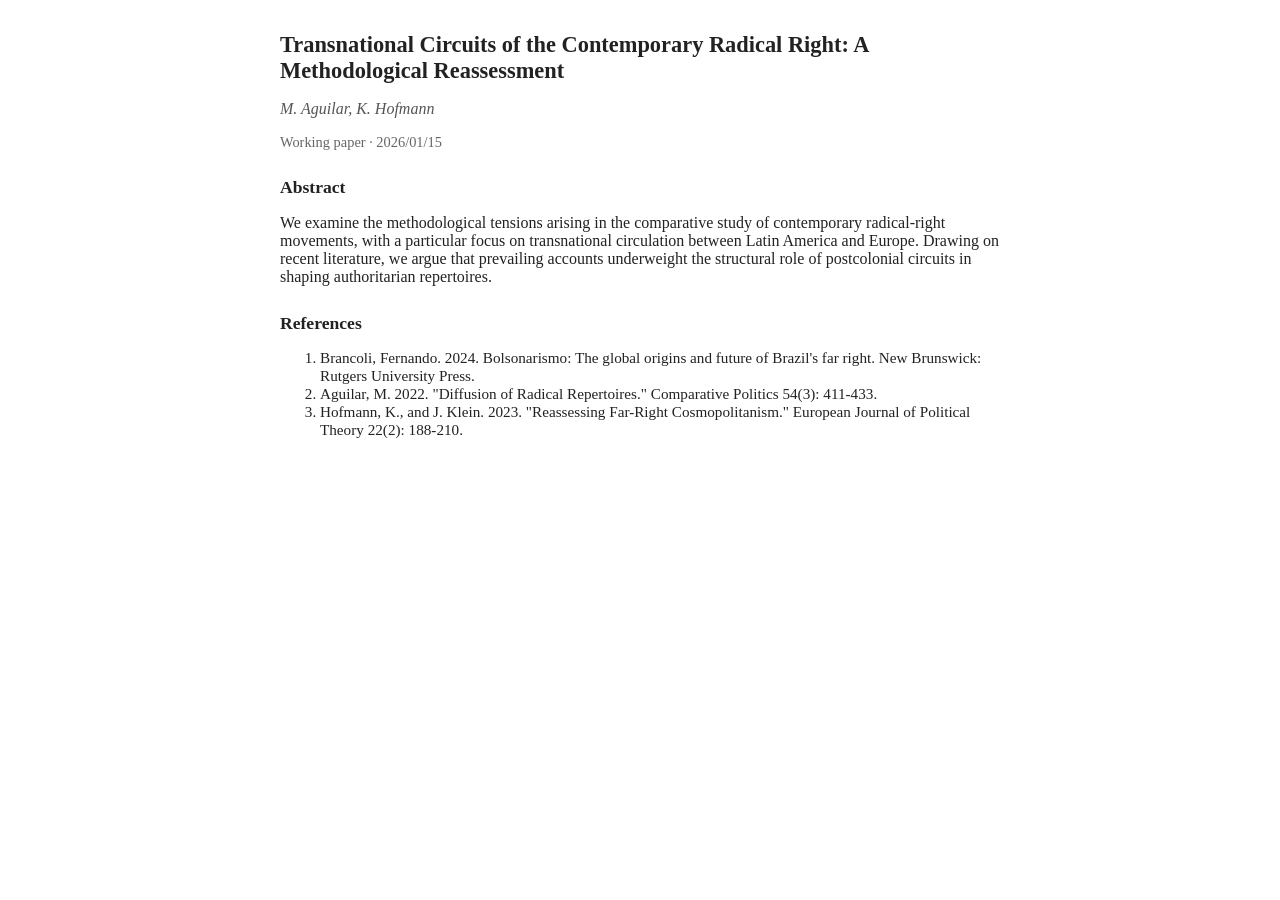
<file: research/scholar-audit-2026/index.html>
<!DOCTYPE html>
<html lang="en">
<head>
  <meta charset="utf-8">
  <title>Transnational Circuits of the Contemporary Radical Right: A Methodological Reassessment</title>

  <!-- Highwire Press meta tags (Google Scholar) -->
  <meta name="citation_title" content="Transnational Circuits of the Contemporary Radical Right: A Methodological Reassessment">
  <meta name="citation_author" content="M. Aguilar">
  <meta name="citation_author" content="K. Hofmann">
  <meta name="citation_publication_date" content="2026/01/15">
  <meta name="citation_pdf_url" content="https://fernandobrancoli.com/research/scholar-audit-2026/paper.pdf">
  <meta name="citation_abstract_html_url" content="https://fernandobrancoli.com/research/scholar-audit-2026/index.html">
  <meta name="citation_language" content="en">
  <meta name="citation_reference" content="Brancoli, Fernando. 2024. Bolsonarismo: The global origins and future of Brazil&#x27;s far right. New Brunswick: Rutgers University Press.">
  <meta name="citation_reference" content="Aguilar, M. 2022. &quot;Diffusion of Radical Repertoires.&quot; Comparative Politics 54(3): 411-433.">
  <meta name="citation_reference" content="Hofmann, K., and J. Klein. 2023. &quot;Reassessing Far-Right Cosmopolitanism.&quot; European Journal of Political Theory 22(2): 188-210.">

  <!-- Dublin Core (signals reforço) -->
  <meta name="DC.Title" content="Transnational Circuits of the Contemporary Radical Right: A Methodological Reassessment">
  <meta name="DC.Creator" content="M. Aguilar">
  <meta name="DC.Creator" content="K. Hofmann">
  <meta name="DC.Date" content="2026/01/15">
  <meta name="DC.Type" content="Text">
  <meta name="DC.Language" content="en">

  <style>
    body { font-family: Georgia, serif; max-width: 720px;
           margin: 2em auto; padding: 0 1em; color: #222; }
    h1 { font-size: 1.4em; }
    h2 { font-size: 1.1em; margin-top: 1.5em; }
    .authors { font-style: italic; color: #555; }
    .meta { color: #666; font-size: 0.9em; }
    ol { font-size: 0.95em; }
  </style>
</head>
<body>

  <h1>Transnational Circuits of the Contemporary Radical Right: A Methodological Reassessment</h1>
  <p class="authors">M. Aguilar, K. Hofmann</p>
  <p class="meta">Working paper &middot; 2026/01/15</p>

  <h2>Abstract</h2>
  <p>We examine the methodological tensions arising in the comparative study of contemporary radical-right movements, with a particular focus on transnational circulation between Latin America and Europe. Drawing on recent literature, we argue that prevailing accounts underweight the structural role of postcolonial circuits in shaping authoritarian repertoires.</p>

  <h2>References</h2>
  <ol>
      <li>Brancoli, Fernando. 2024. Bolsonarismo: The global origins and future of Brazil&#x27;s far right. New Brunswick: Rutgers University Press.</li>
      <li>Aguilar, M. 2022. &quot;Diffusion of Radical Repertoires.&quot; Comparative Politics 54(3): 411-433.</li>
      <li>Hofmann, K., and J. Klein. 2023. &quot;Reassessing Far-Right Cosmopolitanism.&quot; European Journal of Political Theory 22(2): 188-210.</li>
  </ol>

</body>
</html>
</file>
